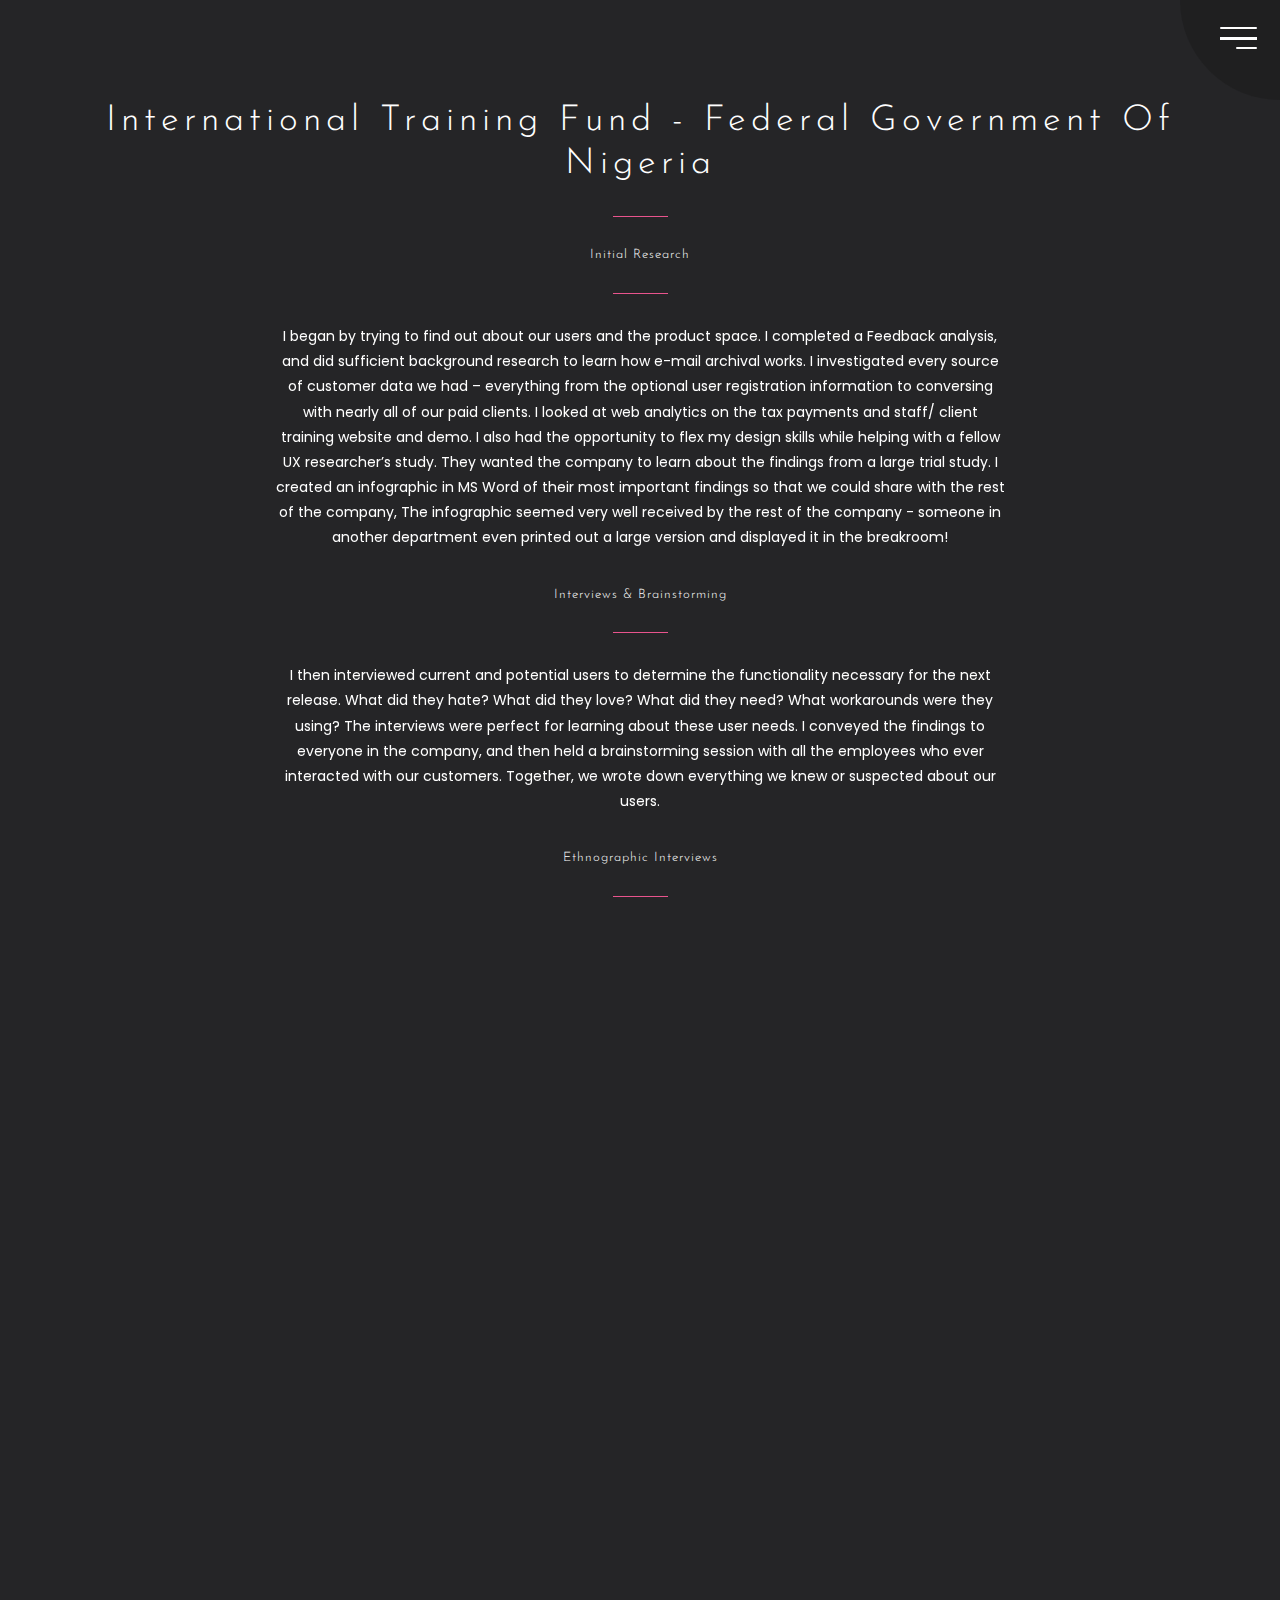
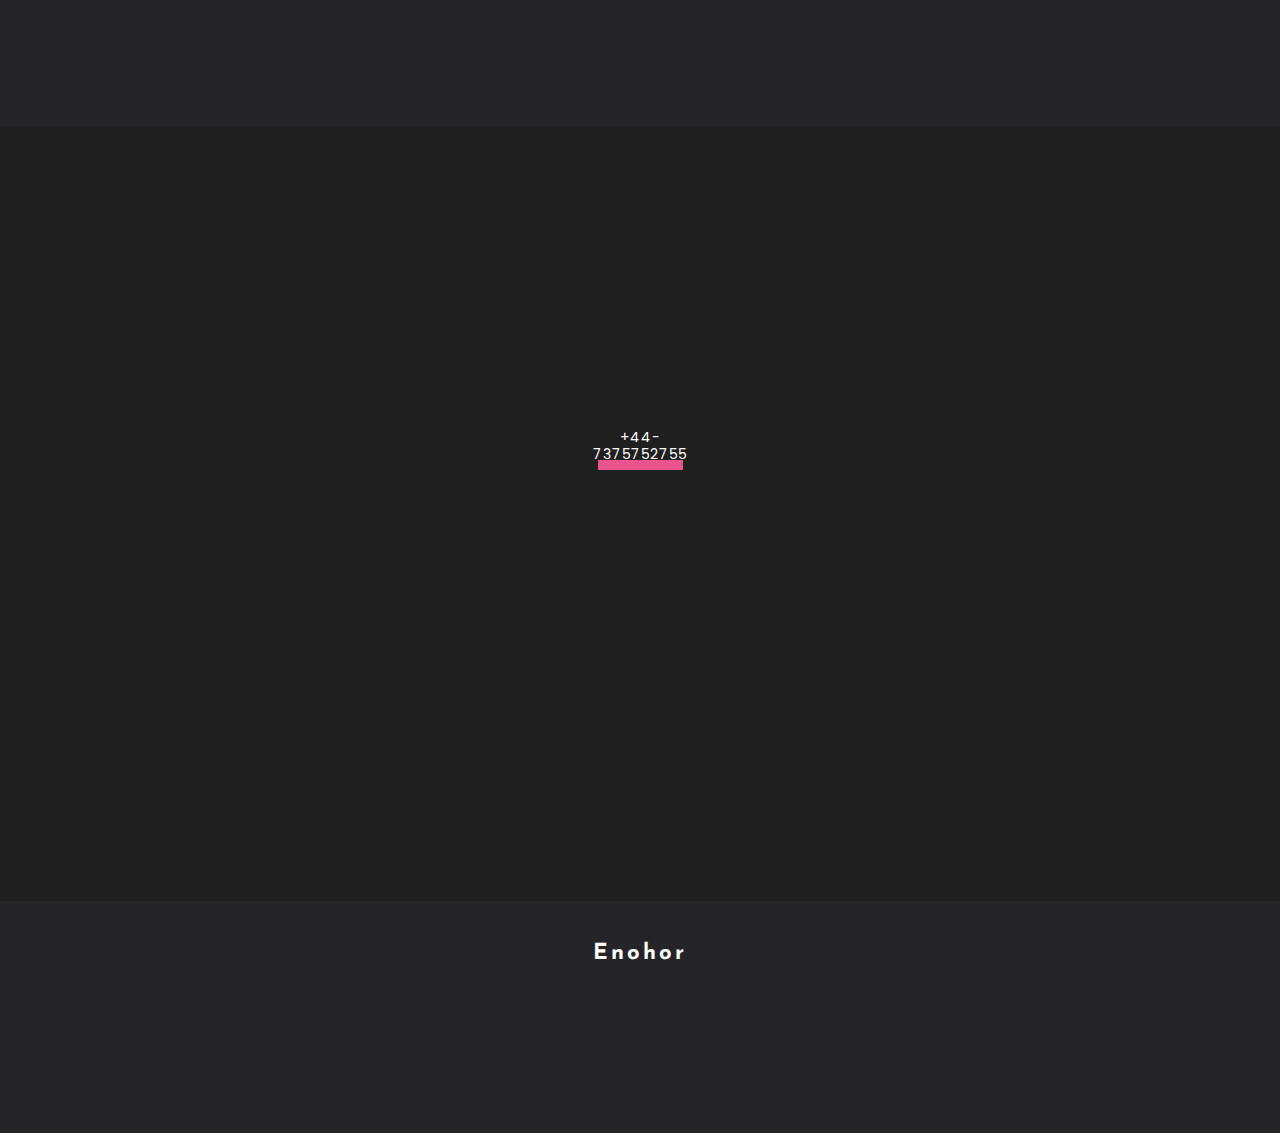
<file: index.html>
<!DOCTYPE html>
<html lang="en">

<!-- Mirrored from www.Enohor.com/Enohor/ by HTTrack Website Copier/3.x [XR&CO'2014], Mon, 21 Oct 2019 05:51:49 GMT -->

<head>
	<meta charset="UTF-8">
	<meta name="viewport" content="width=device-width, initial-scale=1.0">
	<meta name="description" content="">
	<meta name="author" content="">

	<title>Techontap</title>

	<!-- CSS -->
	<link rel="stylesheet" href="assets/bootstrap/css/bootstrap.min.css">

	<!-- Font Awesome CSS -->
	<link href="assets/css/all.css" rel="stylesheet" media="screen">

	<!--[if lte IE 7]> 
		<script src="assets/js/icons-lte-ie7.js"></script>
	<![endif]-->

	<!-- Magnific-popup lightbox -->
	<link href="assets/css/magnific-popup.css" rel="stylesheet">

	<!-- Owl Carousel -->
	<link href="assets/css/owl.theme.css" rel="stylesheet">
	<link href="assets/css/owl.carousel.css" rel="stylesheet">

	<!-- Animate css -->
	<link href="assets/css/animate.css" rel="stylesheet">

	<!-- Custom styles CSS -->
	<link href="assets/css/style.css" rel="stylesheet" media="screen">
	<link rel="shortcut icon" href="tt.png">
</head>

<body>

	<!-- Preloader : Start -->

	<div id="loading">
		<div id="loading-center">
			<span class="dot"></span>
			<span class="dot"></span>
			<span class="dot"></span>
			<span class="dot"></span>
			<span class="dot"></span>
		</div>
	</div>

	<!-- Preloader : End  -->


	<div class="menu-wrapper">
		<button class="hamburger-menu">
			<span class='hamburger'></span>
			<span class='hamburger-overlay'></span>
		</button>
		<div class="Menu ham-tilt">
			<ul class="Menu-list">
				<li class="Menu-list-item">
					<a href="index.html">Home
						<span class="Mask"><span>Home</span></span>
						<span class="Mask"><span>Home</span></span>
					</a>

			</ul>
		</div>
	</div>

	<!-- Home Banner : Start -->



	<div id="testimonial" class="module module-gray text-center">
		<div class="container">

			<div class="module-header wow fadeInUp">
				<h2 class="module-title">International Training Fund - Federal Government of Nigeria </h2>
				<div class="module-line"></div>
			</div>

			<div class="module-header wow fadeInUp">
				<h3 class="module-title"> Initial Research</h3>
				<div class="module-line"></div>
			</div>

			<div class="row">

				<div class="col-md-8 offset-md-2 wow fadeInUp">

					<div class="testimonials owl-carousel wow fadeInUp">
						<!-- <div class="single-testimonials"> -->
						<p>I began by trying to find out about our users and the product space. I completed a Feedback
							analysis, and did sufficient background research to learn how e-mail archival works. I
							investigated every source of customer data we had – everything from the optional user
							registration information to conversing with nearly all of our paid clients. I looked at web
							analytics on the tax payments and staff/ client training website and demo. I also had the
							opportunity to flex my design skills while helping with a fellow UX researcher’s study. They
							wanted the company to learn about the findings from a large trial study. I created an
							infographic in MS Word of their most important findings so that we could share with the rest
							of the company, The infographic seemed very well received by the rest of the company -
							someone in another department even printed out a large version and displayed it in the
							breakroom!
						</p>

						<!-- </div> -->
					</div>

				</div>

			</div><!-- .row -->
		</div><!-- .container -->


		<div class="container">



			<div class="module-header wow fadeInUp">
				<h3 class="module-title">Interviews & Brainstorming </h3>
				<div class="module-line"></div>
			</div>

			<div class="row">

				<div class="col-md-8 offset-md-2 wow fadeInUp">

					<div class="testimonials owl-carousel wow fadeInUp">
						<!-- <div class="single-testimonials"> -->

						<p>I then interviewed current and potential users to determine the functionality necessary for
							the
							next release. What did they hate? What did they love? What did they need? What workarounds
							were
							they using? The interviews were perfect for learning about these user needs. I conveyed the
							findings to everyone in the company, and then held a brainstorming session with all the
							employees who ever interacted with our customers. Together, we wrote down everything we knew
							or
							suspected about our users.</p>


						<!-- </div> -->
					</div>

				</div>

			</div><!-- .row -->
		</div>
		<div class="container">



			<div class="module-header wow fadeInUp">
				<h3 class="module-title">Ethnographic Interviews</h3>
				<div class="module-line"></div>
			</div>

			<div class="row">

				<div class="col-md-8 offset-md-2 wow fadeInUp">

					<div class="testimonials owl-carousel wow fadeInUp">
						<!-- <div class="single-testimonials"> -->
						<p> We began by setting up the interview protocol and recruiting Account managers, HR , and IT
							and
							front desk staff. We interviewed them in their normal work environment, and then observed
							them
							for about an hour</p>

						<!-- </div> -->
					</div>
					<ul class="list-items-container">

						<!-- <li class="list-item" data-groups="all slideshow">
							<figure>
								<img src="assets/images/p1-1.jpg" alt="p1">
								<figcaption>
									<a href="assets/images/p1-1.jpg" class="simple-ajax-popup"></a>
									<div class="caption-inner">
										<h3 class="portfolio-item-title">Some work</h3>
										<div class="portfolio-item-desc">Slideshow</div>
									</div>
								</figcaption>
							</figure>
						</li> -->
		
						<li class="list-item" data-groups="all video">
							<!-- <figure>
								<img src="assets/images/p2-2.jpg" alt="p2">
								<figcaption>
									<a href="assets/images/p2-2.jpg" class="simple-ajax-popup"></a>
									<div class="caption-inner">
										<h3 class="portfolio-item-title">Some work</h3>
										<div class="portfolio-item-desc">Video</div>
									</div>
								</figcaption>
							</figure> -->
						</li>
		
						<!-- <li class="list-item" data-groups="all image">
							<figure>
								<img src="assets/images/p3-3.jpg" alt="p3">
								<figcaption>
									<a href="assets/images/p3-3.jpg" class="simple-ajax-popup"></a>
									<div class="caption-inner">
										<h3 class="portfolio-item-title">Some work</h3>
										<div class="portfolio-item-desc">Image</div>
									</div>
								</figcaption>
							</figure>
						</li> -->
		
						<li class="list-item" data-groups="all slideshow">
							<figure>
								<img src="assets/images/1n.png" alt="p4" style="align-content:center">
								<figcaption>
									<a href="assets/images/1n.png" class="simple-ajax-popup"></a>
									<div class="caption-inner">
										<h3 class="portfolio-item-title">Some work</h3>
										<div class="portfolio-item-desc">Slideshow</div>
									</div>
								</figcaption>
							</figure>
						</li>
						</ul>

				</div>

			</div><!-- .row -->
		</div>
		<div class="container">



			<div class="module-header wow fadeInUp">
				<h3 class="module-title">Design Process</h3>
				<div class="module-line"></div>
			</div>

			<div class="row">

				<div class="col-md-8 offset-md-2 wow fadeInUp">

					<div class="testimonials owl-carousel wow fadeInUp">
						<!-- <div class="single-testimonials"> -->
						<p>I now felt that I had enough information to start designing for the user. The developers
							helped me define the technical limitations for the web application, and I got to work. I
							sketched a ton of ideas, and narrowed them down through collaboration and critique with
							others in the company. I first created paper prototypes with pen, paper, and post-its.
						</p>
						<p>I then designed a slightly higher fidelity prototype in Axure, which I could use to garner
							feedback from our users. It had basic functionality and interactions, but was still
							intentionally low fidelity so they could focus on critiquing functionality rather than the
							design.</p>
						<p>I presented the demo to potential users and focus groups with current users from all over the
							world. I demo’d the Axure prototype with a carefully prepared script via Google Hangout, and
							received really valuable feedback from the open source community.</p>

						<!-- </div> -->
					</div>
					<ul class="list-items-container">

						<!-- <li class="list-item" data-groups="all slideshow">
							<figure>
								<img src="assets/images/p1-1.jpg" alt="p1">
								<figcaption>
									<a href="assets/images/p1-1.jpg" class="simple-ajax-popup"></a>
									<div class="caption-inner">
										<h3 class="portfolio-item-title">Some work</h3>
										<div class="portfolio-item-desc">Slideshow</div>
									</div>
								</figcaption>
							</figure>
						</li> -->
		
						<li class="list-item" data-groups="all video">
							<figure>
								<img src="assets/images/d1.png" alt="p2">
								<figcaption>
									<a href="assets/images/d1.png" class="simple-ajax-popup"></a>
									<div class="caption-inner">
										<h3 class="portfolio-item-title">Some work</h3>
										<div class="portfolio-item-desc">Video</div>
									</div>
								</figcaption>
							</figure>
						</li>
		
						<!-- <li class="list-item" data-groups="all image">
							<figure>
								<img src="assets/images/p3-3.jpg" alt="p3">
								<figcaption>
									<a href="assets/images/p3-3.jpg" class="simple-ajax-popup"></a>
									<div class="caption-inner">
										<h3 class="portfolio-item-title">Some work</h3>
										<div class="portfolio-item-desc">Image</div>
									</div>
								</figcaption>
							</figure>
						</li> -->
		
						<li class="list-item" data-groups="all slideshow">
							<figure>
								<img src="assets/images/d.jpg" alt="p4" style="align-content:center">
								<figcaption>
									<a href="assets/images/d.jpg" class="simple-ajax-popup"></a>
									<div class="caption-inner">
										<h3 class="portfolio-item-title">Some work</h3>
										<div class="portfolio-item-desc">Slideshow</div>
									</div>
								</figcaption>
							</figure>
						</li>
						</ul>

				</div>

			</div><!-- .row -->
		</div><!-- .container -->
	</div>


	<!-- Testimonial end -->


	<!-- Contact start -->

	<section id="contact" class="module ">
		<div class="container">

			<div class="module-header wow fadeInUp">
				<h2 class="module-title"> Contact </h2>
				<div class="module-line"></div>
			</div>
			<!-- Hire start-->


			<div class="container">
				<div class="module-header wow fadeInUp">
					<h3 class="module-title">• 20-22 Wenlock Road London N1 7GU<br>

						• e2nv@yahoo.com

					</h3>
					<div class="module-line"></div>
				</div>

				<button class="custom-btn">+44- 7375752755</button>
			</div>


			<!-- Hire end -->


			<div class="row">

				<div class="col-md-6 offset-md-3">

					<form id="contact-form" action="#">
						<div class="ajax-hidden">
							<div class="form-group wow fadeInUp">
								<label class="sr-only" for="c_name">Name</label>
								<input type="text" id="c_name" class="form-control" name="c_name" placeholder="Name"
									required>
							</div>

							<div class="form-group wow fadeInUp" data-wow-delay=".1s">
								<label class="sr-only" for="c_email">Email address</label>
								<input type="email" id="c_email" class="form-control" name="c_email"
									placeholder="E-mail" required>
							</div>

							<div class="form-group wow fadeInUp" data-wow-delay=".2s">
								<textarea class="form-control" id="c_message" name="c_message" rows="7"
									placeholder="Your message" required></textarea>
							</div>

							<button type="submit" class="btn btn-block custom-btn wow fadeInUp"
								data-wow-delay=".3s">Send Message
							</button>
						</div>
						<div class="ajax-response"></div>
					</form>

				</div>

			</div><!-- .row -->
		</div><!-- .container -->
	</section>

	<!-- Contact end -->

	<!-- Footer start -->

	<footer id="footer">
		<div class="container">
			<div class="row">

				<div class="col-sm-12">

					<a href="#home" class="footer-logo">
						<h2>Enohor</h2>
					</a>

					<ul class="social-links">
						<li><a href="#" class="wow fadeInUp">Facebook</a></li>
						<li><a href="#" class="wow fadeInUp" data-wow-delay=".1s">Twitter</a></li>
						<li><a href="#" class="wow fadeInUp" data-wow-delay=".2s">Dribble</a></li>
						<li><a href="#" class="wow fadeInUp" data-wow-delay=".3s">Linkedin</a></li>
						<li><a href="#" class="wow fadeInUp" data-wow-delay=".4s">Pinterest</a></li>
					</ul>

					<p class="copyright wow fadeInUp">
						© 2019 Enohor, All Rights Reserved.<br>
						Desing : <a href="https://www.fiverr.com/share/7YwV4k"> Ishan </a>
					</p>

				</div>

			</div><!-- .row -->
		</div><!-- .container -->
	</footer>

	<!-- Footer end -->

	<!-- Scroll-up -->

	<div class="scroll-up">
		<a href="#home" id="scroll-up"><i class="fas fa-arrow-up"></i></a>
	</div>

	<!-- Javascript files -->

	<!-- jQuery library -->
	<script src="assets/js/jquery.js"></script>

	<!-- Popper JS -->
	<script src="assets/bootstrap/js/popper.js"></script>

	<!-- Latest compiled JavaScript -->
	<script src="assets/bootstrap/js/bootstrap.min.js"></script>

	<script src="assets/js/jquery.magnific-popup.min.js"></script>
	<script src="assets/js/imagesloaded.pkgd.js"></script>
	<script src="assets/js/tilt.jquery.js"></script>
	<script src="assets/js/jquery.shuffle.min.js"></script>
	<script src="assets/js/owl.carousel.min.js"></script>
	<script src="assets/js/jquery.fitvids.js"></script>
	<script src="assets/js/jquery.sticky.js"></script>
	<script src="assets/js/wow.min.js"></script>

	<!--PARTICLES ANIMATE JS-->
	<script src="assets/js/particles.js"></script>
	<script src="assets/js/particles.app.js"></script>

	<!-- Custom scripts -->
	<script src="assets/js/custom.js"></script>
	<script src="assets/js/custom-shuffle-init.js"></script>

</body>

<!-- Ishan UJ-->

</html>
</file>
<file: assets/css/all.css>
.fa,
.fas,
.far,
.fal,
.fab {
  -moz-osx-font-smoothing: grayscale;
  -webkit-font-smoothing: antialiased;
  display: inline-block;
  font-style: normal;
  font-variant: normal;
  text-rendering: auto;
  line-height: 1; }

.fa-lg {
  font-size: 1.33333em;
  line-height: 0.75em;
  vertical-align: -.0667em; }

.fa-xs {
  font-size: .75em; }

.fa-sm {
  font-size: .875em; }

.fa-1x {
  font-size: 1em; }

.fa-2x {
  font-size: 2em; }

.fa-3x {
  font-size: 3em; }

.fa-4x {
  font-size: 4em; }

.fa-5x {
  font-size: 5em; }

.fa-6x {
  font-size: 6em; }

.fa-7x {
  font-size: 7em; }

.fa-8x {
  font-size: 8em; }

.fa-9x {
  font-size: 9em; }

.fa-10x {
  font-size: 10em; }

.fa-fw {
  text-align: center;
  width: 1.25em; }

.fa-ul {
  list-style-type: none;
  margin-left: 2.5em;
  padding-left: 0; }
  .fa-ul > li {
    position: relative; }

.fa-li {
  left: -2em;
  position: absolute;
  text-align: center;
  width: 2em;
  line-height: inherit; }

.fa-border {
  border: solid 0.08em #eee;
  border-radius: .1em;
  padding: .2em .25em .15em; }

.fa-pull-left {
  float: left; }

.fa-pull-right {
  float: right; }

.fa.fa-pull-left,
.fas.fa-pull-left,
.far.fa-pull-left,
.fal.fa-pull-left,
.fab.fa-pull-left {
  margin-right: .3em; }

.fa.fa-pull-right,
.fas.fa-pull-right,
.far.fa-pull-right,
.fal.fa-pull-right,
.fab.fa-pull-right {
  margin-left: .3em; }

.fa-spin {
  -webkit-animation: fa-spin 2s infinite linear;
          animation: fa-spin 2s infinite linear; }

.fa-pulse {
  -webkit-animation: fa-spin 1s infinite steps(8);
          animation: fa-spin 1s infinite steps(8); }

@-webkit-keyframes fa-spin {
  0% {
    -webkit-transform: rotate(0deg);
            transform: rotate(0deg); }
  100% {
    -webkit-transform: rotate(360deg);
            transform: rotate(360deg); } }

@keyframes fa-spin {
  0% {
    -webkit-transform: rotate(0deg);
            transform: rotate(0deg); }
  100% {
    -webkit-transform: rotate(360deg);
            transform: rotate(360deg); } }

.fa-rotate-90 {
  -ms-filter: "progid:DXImageTransform.Microsoft.BasicImage(rotation=1)";
  -webkit-transform: rotate(90deg);
          transform: rotate(90deg); }

.fa-rotate-180 {
  -ms-filter: "progid:DXImageTransform.Microsoft.BasicImage(rotation=2)";
  -webkit-transform: rotate(180deg);
          transform: rotate(180deg); }

.fa-rotate-270 {
  -ms-filter: "progid:DXImageTransform.Microsoft.BasicImage(rotation=3)";
  -webkit-transform: rotate(270deg);
          transform: rotate(270deg); }

.fa-flip-horizontal {
  -ms-filter: "progid:DXImageTransform.Microsoft.BasicImage(rotation=0, mirror=1)";
  -webkit-transform: scale(-1, 1);
          transform: scale(-1, 1); }

.fa-flip-vertical {
  -ms-filter: "progid:DXImageTransform.Microsoft.BasicImage(rotation=2, mirror=1)";
  -webkit-transform: scale(1, -1);
          transform: scale(1, -1); }

.fa-flip-horizontal.fa-flip-vertical {
  -ms-filter: "progid:DXImageTransform.Microsoft.BasicImage(rotation=2, mirror=1)";
  -webkit-transform: scale(-1, -1);
          transform: scale(-1, -1); }

:root .fa-rotate-90,
:root .fa-rotate-180,
:root .fa-rotate-270,
:root .fa-flip-horizontal,
:root .fa-flip-vertical {
  -webkit-filter: none;
          filter: none; }

.fa-stack {
  display: inline-block;
  height: 2em;
  line-height: 2em;
  position: relative;
  vertical-align: middle;
  width: 2.5em; }

.fa-stack-1x,
.fa-stack-2x {
  left: 0;
  position: absolute;
  text-align: center;
  width: 100%; }

.fa-stack-1x {
  line-height: inherit; }

.fa-stack-2x {
  font-size: 2em; }

.fa-inverse {
  color: #fff; }

/* Font Awesome uses the Unicode Private Use Area (PUA) to ensure screen
readers do not read off random characters that represent icons */
.fa-500px:before {
  content: "\f26e"; }

.fa-accessible-icon:before {
  content: "\f368"; }

.fa-accusoft:before {
  content: "\f369"; }

.fa-acquisitions-incorporated:before {
  content: "\f6af"; }

.fa-ad:before {
  content: "\f641"; }

.fa-address-book:before {
  content: "\f2b9"; }

.fa-address-card:before {
  content: "\f2bb"; }

.fa-adjust:before {
  content: "\f042"; }

.fa-adn:before {
  content: "\f170"; }

.fa-adobe:before {
  content: "\f778"; }

.fa-adversal:before {
  content: "\f36a"; }

.fa-affiliatetheme:before {
  content: "\f36b"; }

.fa-air-freshener:before {
  content: "\f5d0"; }

.fa-algolia:before {
  content: "\f36c"; }

.fa-align-center:before {
  content: "\f037"; }

.fa-align-justify:before {
  content: "\f039"; }

.fa-align-left:before {
  content: "\f036"; }

.fa-align-right:before {
  content: "\f038"; }

.fa-alipay:before {
  content: "\f642"; }

.fa-allergies:before {
  content: "\f461"; }

.fa-amazon:before {
  content: "\f270"; }

.fa-amazon-pay:before {
  content: "\f42c"; }

.fa-ambulance:before {
  content: "\f0f9"; }

.fa-american-sign-language-interpreting:before {
  content: "\f2a3"; }

.fa-amilia:before {
  content: "\f36d"; }

.fa-anchor:before {
  content: "\f13d"; }

.fa-android:before {
  content: "\f17b"; }

.fa-angellist:before {
  content: "\f209"; }

.fa-angle-double-down:before {
  content: "\f103"; }

.fa-angle-double-left:before {
  content: "\f100"; }

.fa-angle-double-right:before {
  content: "\f101"; }

.fa-angle-double-up:before {
  content: "\f102"; }

.fa-angle-down:before {
  content: "\f107"; }

.fa-angle-left:before {
  content: "\f104"; }

.fa-angle-right:before {
  content: "\f105"; }

.fa-angle-up:before {
  content: "\f106"; }

.fa-angry:before {
  content: "\f556"; }

.fa-angrycreative:before {
  content: "\f36e"; }

.fa-angular:before {
  content: "\f420"; }

.fa-ankh:before {
  content: "\f644"; }

.fa-app-store:before {
  content: "\f36f"; }

.fa-app-store-ios:before {
  content: "\f370"; }

.fa-apper:before {
  content: "\f371"; }

.fa-apple:before {
  content: "\f179"; }

.fa-apple-alt:before {
  content: "\f5d1"; }

.fa-apple-pay:before {
  content: "\f415"; }

.fa-archive:before {
  content: "\f187"; }

.fa-archway:before {
  content: "\f557"; }

.fa-arrow-alt-circle-down:before {
  content: "\f358"; }

.fa-arrow-alt-circle-left:before {
  content: "\f359"; }

.fa-arrow-alt-circle-right:before {
  content: "\f35a"; }

.fa-arrow-alt-circle-up:before {
  content: "\f35b"; }

.fa-arrow-circle-down:before {
  content: "\f0ab"; }

.fa-arrow-circle-left:before {
  content: "\f0a8"; }

.fa-arrow-circle-right:before {
  content: "\f0a9"; }

.fa-arrow-circle-up:before {
  content: "\f0aa"; }

.fa-arrow-down:before {
  content: "\f063"; }

.fa-arrow-left:before {
  content: "\f060"; }

.fa-arrow-right:before {
  content: "\f061"; }

.fa-arrow-up:before {
  content: "\f062"; }

.fa-arrows-alt:before {
  content: "\f0b2"; }

.fa-arrows-alt-h:before {
  content: "\f337"; }

.fa-arrows-alt-v:before {
  content: "\f338"; }

.fa-artstation:before {
  content: "\f77a"; }

.fa-assistive-listening-systems:before {
  content: "\f2a2"; }

.fa-asterisk:before {
  content: "\f069"; }

.fa-asymmetrik:before {
  content: "\f372"; }

.fa-at:before {
  content: "\f1fa"; }

.fa-atlas:before {
  content: "\f558"; }

.fa-atlassian:before {
  content: "\f77b"; }

.fa-atom:before {
  content: "\f5d2"; }

.fa-audible:before {
  content: "\f373"; }

.fa-audio-description:before {
  content: "\f29e"; }

.fa-autoprefixer:before {
  content: "\f41c"; }

.fa-avianex:before {
  content: "\f374"; }

.fa-aviato:before {
  content: "\f421"; }

.fa-award:before {
  content: "\f559"; }

.fa-aws:before {
  content: "\f375"; }

.fa-baby:before {
  content: "\f77c"; }

.fa-baby-carriage:before {
  content: "\f77d"; }

.fa-backspace:before {
  content: "\f55a"; }

.fa-backward:before {
  content: "\f04a"; }

.fa-balance-scale:before {
  content: "\f24e"; }

.fa-ban:before {
  content: "\f05e"; }

.fa-band-aid:before {
  content: "\f462"; }

.fa-bandcamp:before {
  content: "\f2d5"; }

.fa-barcode:before {
  content: "\f02a"; }

.fa-bars:before {
  content: "\f0c9"; }

.fa-baseball-ball:before {
  content: "\f433"; }

.fa-basketball-ball:before {
  content: "\f434"; }

.fa-bath:before {
  content: "\f2cd"; }

.fa-battery-empty:before {
  content: "\f244"; }

.fa-battery-full:before {
  content: "\f240"; }

.fa-battery-half:before {
  content: "\f242"; }

.fa-battery-quarter:before {
  content: "\f243"; }

.fa-battery-three-quarters:before {
  content: "\f241"; }

.fa-bed:before {
  content: "\f236"; }

.fa-beer:before {
  content: "\f0fc"; }

.fa-behance:before {
  content: "\f1b4"; }

.fa-behance-square:before {
  content: "\f1b5"; }

.fa-bell:before {
  content: "\f0f3"; }

.fa-bell-slash:before {
  content: "\f1f6"; }

.fa-bezier-curve:before {
  content: "\f55b"; }

.fa-bible:before {
  content: "\f647"; }

.fa-bicycle:before {
  content: "\f206"; }

.fa-bimobject:before {
  content: "\f378"; }

.fa-binoculars:before {
  content: "\f1e5"; }

.fa-biohazard:before {
  content: "\f780"; }

.fa-birthday-cake:before {
  content: "\f1fd"; }

.fa-bitbucket:before {
  content: "\f171"; }

.fa-bitcoin:before {
  content: "\f379"; }

.fa-bity:before {
  content: "\f37a"; }

.fa-black-tie:before {
  content: "\f27e"; }

.fa-blackberry:before {
  content: "\f37b"; }

.fa-blender:before {
  content: "\f517"; }

.fa-blender-phone:before {
  content: "\f6b6"; }

.fa-blind:before {
  content: "\f29d"; }

.fa-blog:before {
  content: "\f781"; }

.fa-blogger:before {
  content: "\f37c"; }

.fa-blogger-b:before {
  content: "\f37d"; }

.fa-bluetooth:before {
  content: "\f293"; }

.fa-bluetooth-b:before {
  content: "\f294"; }

.fa-bold:before {
  content: "\f032"; }

.fa-bolt:before {
  content: "\f0e7"; }

.fa-bomb:before {
  content: "\f1e2"; }

.fa-bone:before {
  content: "\f5d7"; }

.fa-bong:before {
  content: "\f55c"; }

.fa-book:before {
  content: "\f02d"; }

.fa-book-dead:before {
  content: "\f6b7"; }

.fa-book-open:before {
  content: "\f518"; }

.fa-book-reader:before {
  content: "\f5da"; }

.fa-bookmark:before {
  content: "\f02e"; }

.fa-bowling-ball:before {
  content: "\f436"; }

.fa-box:before {
  content: "\f466"; }

.fa-box-open:before {
  content: "\f49e"; }

.fa-boxes:before {
  content: "\f468"; }

.fa-braille:before {
  content: "\f2a1"; }

.fa-brain:before {
  content: "\f5dc"; }

.fa-briefcase:before {
  content: "\f0b1"; }

.fa-briefcase-medical:before {
  content: "\f469"; }

.fa-broadcast-tower:before {
  content: "\f519"; }

.fa-broom:before {
  content: "\f51a"; }

.fa-brush:before {
  content: "\f55d"; }

.fa-btc:before {
  content: "\f15a"; }

.fa-bug:before {
  content: "\f188"; }

.fa-building:before {
  content: "\f1ad"; }

.fa-bullhorn:before {
  content: "\f0a1"; }

.fa-bullseye:before {
  content: "\f140"; }

.fa-burn:before {
  content: "\f46a"; }

.fa-buromobelexperte:before {
  content: "\f37f"; }

.fa-bus:before {
  content: "\f207"; }

.fa-bus-alt:before {
  content: "\f55e"; }

.fa-business-time:before {
  content: "\f64a"; }

.fa-buysellads:before {
  content: "\f20d"; }

.fa-calculator:before {
  content: "\f1ec"; }

.fa-calendar:before {
  content: "\f133"; }

.fa-calendar-alt:before {
  content: "\f073"; }

.fa-calendar-check:before {
  content: "\f274"; }

.fa-calendar-day:before {
  content: "\f783"; }

.fa-calendar-minus:before {
  content: "\f272"; }

.fa-calendar-plus:before {
  content: "\f271"; }

.fa-calendar-times:before {
  content: "\f273"; }

.fa-calendar-week:before {
  content: "\f784"; }

.fa-camera:before {
  content: "\f030"; }

.fa-camera-retro:before {
  content: "\f083"; }

.fa-campground:before {
  content: "\f6bb"; }

.fa-canadian-maple-leaf:before {
  content: "\f785"; }

.fa-candy-cane:before {
  content: "\f786"; }

.fa-cannabis:before {
  content: "\f55f"; }

.fa-capsules:before {
  content: "\f46b"; }

.fa-car:before {
  content: "\f1b9"; }

.fa-car-alt:before {
  content: "\f5de"; }

.fa-car-battery:before {
  content: "\f5df"; }

.fa-car-crash:before {
  content: "\f5e1"; }

.fa-car-side:before {
  content: "\f5e4"; }

.fa-caret-down:before {
  content: "\f0d7"; }

.fa-caret-left:before {
  content: "\f0d9"; }

.fa-caret-right:before {
  content: "\f0da"; }

.fa-caret-square-down:before {
  content: "\f150"; }

.fa-caret-square-left:before {
  content: "\f191"; }

.fa-caret-square-right:before {
  content: "\f152"; }

.fa-caret-square-up:before {
  content: "\f151"; }

.fa-caret-up:before {
  content: "\f0d8"; }

.fa-carrot:before {
  content: "\f787"; }

.fa-cart-arrow-down:before {
  content: "\f218"; }

.fa-cart-plus:before {
  content: "\f217"; }

.fa-cash-register:before {
  content: "\f788"; }

.fa-cat:before {
  content: "\f6be"; }

.fa-cc-amazon-pay:before {
  content: "\f42d"; }

.fa-cc-amex:before {
  content: "\f1f3"; }

.fa-cc-apple-pay:before {
  content: "\f416"; }

.fa-cc-diners-club:before {
  content: "\f24c"; }

.fa-cc-discover:before {
  content: "\f1f2"; }

.fa-cc-jcb:before {
  content: "\f24b"; }

.fa-cc-mastercard:before {
  content: "\f1f1"; }

.fa-cc-paypal:before {
  content: "\f1f4"; }

.fa-cc-stripe:before {
  content: "\f1f5"; }

.fa-cc-visa:before {
  content: "\f1f0"; }

.fa-centercode:before {
  content: "\f380"; }

.fa-centos:before {
  content: "\f789"; }

.fa-certificate:before {
  content: "\f0a3"; }

.fa-chair:before {
  content: "\f6c0"; }

.fa-chalkboard:before {
  content: "\f51b"; }

.fa-chalkboard-teacher:before {
  content: "\f51c"; }

.fa-charging-station:before {
  content: "\f5e7"; }

.fa-chart-area:before {
  content: "\f1fe"; }

.fa-chart-bar:before {
  content: "\f080"; }

.fa-chart-line:before {
  content: "\f201"; }

.fa-chart-pie:before {
  content: "\f200"; }

.fa-check:before {
  content: "\f00c"; }

.fa-check-circle:before {
  content: "\f058"; }

.fa-check-double:before {
  content: "\f560"; }

.fa-check-square:before {
  content: "\f14a"; }

.fa-chess:before {
  content: "\f439"; }

.fa-chess-bishop:before {
  content: "\f43a"; }

.fa-chess-board:before {
  content: "\f43c"; }

.fa-chess-king:before {
  content: "\f43f"; }

.fa-chess-knight:before {
  content: "\f441"; }

.fa-chess-pawn:before {
  content: "\f443"; }

.fa-chess-queen:before {
  content: "\f445"; }

.fa-chess-rook:before {
  content: "\f447"; }

.fa-chevron-circle-down:before {
  content: "\f13a"; }

.fa-chevron-circle-left:before {
  content: "\f137"; }

.fa-chevron-circle-right:before {
  content: "\f138"; }

.fa-chevron-circle-up:before {
  content: "\f139"; }

.fa-chevron-down:before {
  content: "\f078"; }

.fa-chevron-left:before {
  content: "\f053"; }

.fa-chevron-right:before {
  content: "\f054"; }

.fa-chevron-up:before {
  content: "\f077"; }

.fa-child:before {
  content: "\f1ae"; }

.fa-chrome:before {
  content: "\f268"; }

.fa-church:before {
  content: "\f51d"; }

.fa-circle:before {
  content: "\f111"; }

.fa-circle-notch:before {
  content: "\f1ce"; }

.fa-city:before {
  content: "\f64f"; }

.fa-clipboard:before {
  content: "\f328"; }

.fa-clipboard-check:before {
  content: "\f46c"; }

.fa-clipboard-list:before {
  content: "\f46d"; }

.fa-clock:before {
  content: "\f017"; }

.fa-clone:before {
  content: "\f24d"; }

.fa-closed-captioning:before {
  content: "\f20a"; }

.fa-cloud:before {
  content: "\f0c2"; }

.fa-cloud-download-alt:before {
  content: "\f381"; }

.fa-cloud-meatball:before {
  content: "\f73b"; }

.fa-cloud-moon:before {
  content: "\f6c3"; }

.fa-cloud-moon-rain:before {
  content: "\f73c"; }

.fa-cloud-rain:before {
  content: "\f73d"; }

.fa-cloud-showers-heavy:before {
  content: "\f740"; }

.fa-cloud-sun:before {
  content: "\f6c4"; }

.fa-cloud-sun-rain:before {
  content: "\f743"; }

.fa-cloud-upload-alt:before {
  content: "\f382"; }

.fa-cloudscale:before {
  content: "\f383"; }

.fa-cloudsmith:before {
  content: "\f384"; }

.fa-cloudversify:before {
  content: "\f385"; }

.fa-cocktail:before {
  content: "\f561"; }

.fa-code:before {
  content: "\f121"; }

.fa-code-branch:before {
  content: "\f126"; }

.fa-codepen:before {
  content: "\f1cb"; }

.fa-codiepie:before {
  content: "\f284"; }

.fa-coffee:before {
  content: "\f0f4"; }

.fa-cog:before {
  content: "\f013"; }

.fa-cogs:before {
  content: "\f085"; }

.fa-coins:before {
  content: "\f51e"; }

.fa-columns:before {
  content: "\f0db"; }

.fa-comment:before {
  content: "\f075"; }

.fa-comment-alt:before {
  content: "\f27a"; }

.fa-comment-dollar:before {
  content: "\f651"; }

.fa-comment-dots:before {
  content: "\f4ad"; }

.fa-comment-slash:before {
  content: "\f4b3"; }

.fa-comments:before {
  content: "\f086"; }

.fa-comments-dollar:before {
  content: "\f653"; }

.fa-compact-disc:before {
  content: "\f51f"; }

.fa-compass:before {
  content: "\f14e"; }

.fa-compress:before {
  content: "\f066"; }

.fa-compress-arrows-alt:before {
  content: "\f78c"; }

.fa-concierge-bell:before {
  content: "\f562"; }

.fa-confluence:before {
  content: "\f78d"; }

.fa-connectdevelop:before {
  content: "\f20e"; }

.fa-contao:before {
  content: "\f26d"; }

.fa-cookie:before {
  content: "\f563"; }

.fa-cookie-bite:before {
  content: "\f564"; }

.fa-copy:before {
  content: "\f0c5"; }

.fa-copyright:before {
  content: "\f1f9"; }

.fa-couch:before {
  content: "\f4b8"; }

.fa-cpanel:before {
  content: "\f388"; }

.fa-creative-commons:before {
  content: "\f25e"; }

.fa-creative-commons-by:before {
  content: "\f4e7"; }

.fa-creative-commons-nc:before {
  content: "\f4e8"; }

.fa-creative-commons-nc-eu:before {
  content: "\f4e9"; }

.fa-creative-commons-nc-jp:before {
  content: "\f4ea"; }

.fa-creative-commons-nd:before {
  content: "\f4eb"; }

.fa-creative-commons-pd:before {
  content: "\f4ec"; }

.fa-creative-commons-pd-alt:before {
  content: "\f4ed"; }

.fa-creative-commons-remix:before {
  content: "\f4ee"; }

.fa-creative-commons-sa:before {
  content: "\f4ef"; }

.fa-creative-commons-sampling:before {
  content: "\f4f0"; }

.fa-creative-commons-sampling-plus:before {
  content: "\f4f1"; }

.fa-creative-commons-share:before {
  content: "\f4f2"; }

.fa-creative-commons-zero:before {
  content: "\f4f3"; }

.fa-credit-card:before {
  content: "\f09d"; }

.fa-critical-role:before {
  content: "\f6c9"; }

.fa-crop:before {
  content: "\f125"; }

.fa-crop-alt:before {
  content: "\f565"; }

.fa-cross:before {
  content: "\f654"; }

.fa-crosshairs:before {
  content: "\f05b"; }

.fa-crow:before {
  content: "\f520"; }

.fa-crown:before {
  content: "\f521"; }

.fa-css3:before {
  content: "\f13c"; }

.fa-css3-alt:before {
  content: "\f38b"; }

.fa-cube:before {
  content: "\f1b2"; }

.fa-cubes:before {
  content: "\f1b3"; }

.fa-cut:before {
  content: "\f0c4"; }

.fa-cuttlefish:before {
  content: "\f38c"; }

.fa-d-and-d:before {
  content: "\f38d"; }

.fa-d-and-d-beyond:before {
  content: "\f6ca"; }

.fa-dashcube:before {
  content: "\f210"; }

.fa-database:before {
  content: "\f1c0"; }

.fa-deaf:before {
  content: "\f2a4"; }

.fa-delicious:before {
  content: "\f1a5"; }

.fa-democrat:before {
  content: "\f747"; }

.fa-deploydog:before {
  content: "\f38e"; }

.fa-deskpro:before {
  content: "\f38f"; }

.fa-desktop:before {
  content: "\f108"; }

.fa-dev:before {
  content: "\f6cc"; }

.fa-deviantart:before {
  content: "\f1bd"; }

.fa-dharmachakra:before {
  content: "\f655"; }

.fa-dhl:before {
  content: "\f790"; }

.fa-diagnoses:before {
  content: "\f470"; }

.fa-diaspora:before {
  content: "\f791"; }

.fa-dice:before {
  content: "\f522"; }

.fa-dice-d20:before {
  content: "\f6cf"; }

.fa-dice-d6:before {
  content: "\f6d1"; }

.fa-dice-five:before {
  content: "\f523"; }

.fa-dice-four:before {
  content: "\f524"; }

.fa-dice-one:before {
  content: "\f525"; }

.fa-dice-six:before {
  content: "\f526"; }

.fa-dice-three:before {
  content: "\f527"; }

.fa-dice-two:before {
  content: "\f528"; }

.fa-digg:before {
  content: "\f1a6"; }

.fa-digital-ocean:before {
  content: "\f391"; }

.fa-digital-tachograph:before {
  content: "\f566"; }

.fa-directions:before {
  content: "\f5eb"; }

.fa-discord:before {
  content: "\f392"; }

.fa-discourse:before {
  content: "\f393"; }

.fa-divide:before {
  content: "\f529"; }

.fa-dizzy:before {
  content: "\f567"; }

.fa-dna:before {
  content: "\f471"; }

.fa-dochub:before {
  content: "\f394"; }

.fa-docker:before {
  content: "\f395"; }

.fa-dog:before {
  content: "\f6d3"; }

.fa-dollar-sign:before {
  content: "\f155"; }

.fa-dolly:before {
  content: "\f472"; }

.fa-dolly-flatbed:before {
  content: "\f474"; }

.fa-donate:before {
  content: "\f4b9"; }

.fa-door-closed:before {
  content: "\f52a"; }

.fa-door-open:before {
  content: "\f52b"; }

.fa-dot-circle:before {
  content: "\f192"; }

.fa-dove:before {
  content: "\f4ba"; }

.fa-download:before {
  content: "\f019"; }

.fa-draft2digital:before {
  content: "\f396"; }

.fa-drafting-compass:before {
  content: "\f568"; }

.fa-dragon:before {
  content: "\f6d5"; }

.fa-draw-polygon:before {
  content: "\f5ee"; }

.fa-dribbble:before {
  content: "\f17d"; }

.fa-dribbble-square:before {
  content: "\f397"; }

.fa-dropbox:before {
  content: "\f16b"; }

.fa-drum:before {
  content: "\f569"; }

.fa-drum-steelpan:before {
  content: "\f56a"; }

.fa-drumstick-bite:before {
  content: "\f6d7"; }

.fa-drupal:before {
  content: "\f1a9"; }

.fa-dumbbell:before {
  content: "\f44b"; }

.fa-dumpster:before {
  content: "\f793"; }

.fa-dumpster-fire:before {
  content: "\f794"; }

.fa-dungeon:before {
  content: "\f6d9"; }

.fa-dyalog:before {
  content: "\f399"; }

.fa-earlybirds:before {
  content: "\f39a"; }

.fa-ebay:before {
  content: "\f4f4"; }

.fa-edge:before {
  content: "\f282"; }

.fa-edit:before {
  content: "\f044"; }

.fa-eject:before {
  content: "\f052"; }

.fa-elementor:before {
  content: "\f430"; }

.fa-ellipsis-h:before {
  content: "\f141"; }

.fa-ellipsis-v:before {
  content: "\f142"; }

.fa-ello:before {
  content: "\f5f1"; }

.fa-ember:before {
  content: "\f423"; }

.fa-empire:before {
  content: "\f1d1"; }

.fa-envelope:before {
  content: "\f0e0"; }

.fa-envelope-open:before {
  content: "\f2b6"; }

.fa-envelope-open-text:before {
  content: "\f658"; }

.fa-envelope-square:before {
  content: "\f199"; }

.fa-envira:before {
  content: "\f299"; }

.fa-equals:before {
  content: "\f52c"; }

.fa-eraser:before {
  content: "\f12d"; }

.fa-erlang:before {
  content: "\f39d"; }

.fa-ethereum:before {
  content: "\f42e"; }

.fa-ethernet:before {
  content: "\f796"; }

.fa-etsy:before {
  content: "\f2d7"; }

.fa-euro-sign:before {
  content: "\f153"; }

.fa-exchange-alt:before {
  content: "\f362"; }

.fa-exclamation:before {
  content: "\f12a"; }

.fa-exclamation-circle:before {
  content: "\f06a"; }

.fa-exclamation-triangle:before {
  content: "\f071"; }

.fa-expand:before {
  content: "\f065"; }

.fa-expand-arrows-alt:before {
  content: "\f31e"; }

.fa-expeditedssl:before {
  content: "\f23e"; }

.fa-external-link-alt:before {
  content: "\f35d"; }

.fa-external-link-square-alt:before {
  content: "\f360"; }

.fa-eye:before {
  content: "\f06e"; }

.fa-eye-dropper:before {
  content: "\f1fb"; }

.fa-eye-slash:before {
  content: "\f070"; }

.fa-facebook:before {
  content: "\f09a"; }

.fa-facebook-f:before {
  content: "\f39e"; }

.fa-facebook-messenger:before {
  content: "\f39f"; }

.fa-facebook-square:before {
  content: "\f082"; }

.fa-fantasy-flight-games:before {
  content: "\f6dc"; }

.fa-fast-backward:before {
  content: "\f049"; }

.fa-fast-forward:before {
  content: "\f050"; }

.fa-fax:before {
  content: "\f1ac"; }

.fa-feather:before {
  content: "\f52d"; }

.fa-feather-alt:before {
  content: "\f56b"; }

.fa-fedex:before {
  content: "\f797"; }

.fa-fedora:before {
  content: "\f798"; }

.fa-female:before {
  content: "\f182"; }

.fa-fighter-jet:before {
  content: "\f0fb"; }

.fa-figma:before {
  content: "\f799"; }

.fa-file:before {
  content: "\f15b"; }

.fa-file-alt:before {
  content: "\f15c"; }

.fa-file-archive:before {
  content: "\f1c6"; }

.fa-file-audio:before {
  content: "\f1c7"; }

.fa-file-code:before {
  content: "\f1c9"; }

.fa-file-contract:before {
  content: "\f56c"; }

.fa-file-csv:before {
  content: "\f6dd"; }

.fa-file-download:before {
  content: "\f56d"; }

.fa-file-excel:before {
  content: "\f1c3"; }

.fa-file-export:before {
  content: "\f56e"; }

.fa-file-image:before {
  content: "\f1c5"; }

.fa-file-import:before {
  content: "\f56f"; }

.fa-file-invoice:before {
  content: "\f570"; }

.fa-file-invoice-dollar:before {
  content: "\f571"; }

.fa-file-medical:before {
  content: "\f477"; }

.fa-file-medical-alt:before {
  content: "\f478"; }

.fa-file-pdf:before {
  content: "\f1c1"; }

.fa-file-powerpoint:before {
  content: "\f1c4"; }

.fa-file-prescription:before {
  content: "\f572"; }

.fa-file-signature:before {
  content: "\f573"; }

.fa-file-upload:before {
  content: "\f574"; }

.fa-file-video:before {
  content: "\f1c8"; }

.fa-file-word:before {
  content: "\f1c2"; }

.fa-fill:before {
  content: "\f575"; }

.fa-fill-drip:before {
  content: "\f576"; }

.fa-film:before {
  content: "\f008"; }

.fa-filter:before {
  content: "\f0b0"; }

.fa-fingerprint:before {
  content: "\f577"; }

.fa-fire:before {
  content: "\f06d"; }

.fa-fire-alt:before {
  content: "\f7e4"; }

.fa-fire-extinguisher:before {
  content: "\f134"; }

.fa-firefox:before {
  content: "\f269"; }

.fa-first-aid:before {
  content: "\f479"; }

.fa-first-order:before {
  content: "\f2b0"; }

.fa-first-order-alt:before {
  content: "\f50a"; }

.fa-firstdraft:before {
  content: "\f3a1"; }

.fa-fish:before {
  content: "\f578"; }

.fa-fist-raised:before {
  content: "\f6de"; }

.fa-flag:before {
  content: "\f024"; }

.fa-flag-checkered:before {
  content: "\f11e"; }

.fa-flag-usa:before {
  content: "\f74d"; }

.fa-flask:before {
  content: "\f0c3"; }

.fa-flickr:before {
  content: "\f16e"; }

.fa-flipboard:before {
  content: "\f44d"; }

.fa-flushed:before {
  content: "\f579"; }

.fa-fly:before {
  content: "\f417"; }

.fa-folder:before {
  content: "\f07b"; }

.fa-folder-minus:before {
  content: "\f65d"; }

.fa-folder-open:before {
  content: "\f07c"; }

.fa-folder-plus:before {
  content: "\f65e"; }

.fa-font:before {
  content: "\f031"; }

.fa-font-awesome:before {
  content: "\f2b4"; }

.fa-font-awesome-alt:before {
  content: "\f35c"; }

.fa-font-awesome-flag:before {
  content: "\f425"; }

.fa-font-awesome-logo-full:before {
  content: "\f4e6"; }

.fa-fonticons:before {
  content: "\f280"; }

.fa-fonticons-fi:before {
  content: "\f3a2"; }

.fa-football-ball:before {
  content: "\f44e"; }

.fa-fort-awesome:before {
  content: "\f286"; }

.fa-fort-awesome-alt:before {
  content: "\f3a3"; }

.fa-forumbee:before {
  content: "\f211"; }

.fa-forward:before {
  content: "\f04e"; }

.fa-foursquare:before {
  content: "\f180"; }

.fa-free-code-camp:before {
  content: "\f2c5"; }

.fa-freebsd:before {
  content: "\f3a4"; }

.fa-frog:before {
  content: "\f52e"; }

.fa-frown:before {
  content: "\f119"; }

.fa-frown-open:before {
  content: "\f57a"; }

.fa-fulcrum:before {
  content: "\f50b"; }

.fa-funnel-dollar:before {
  content: "\f662"; }

.fa-futbol:before {
  content: "\f1e3"; }

.fa-galactic-republic:before {
  content: "\f50c"; }

.fa-galactic-senate:before {
  content: "\f50d"; }

.fa-gamepad:before {
  content: "\f11b"; }

.fa-gas-pump:before {
  content: "\f52f"; }

.fa-gavel:before {
  content: "\f0e3"; }

.fa-gem:before {
  content: "\f3a5"; }

.fa-genderless:before {
  content: "\f22d"; }

.fa-get-pocket:before {
  content: "\f265"; }

.fa-gg:before {
  content: "\f260"; }

.fa-gg-circle:before {
  content: "\f261"; }

.fa-ghost:before {
  content: "\f6e2"; }

.fa-gift:before {
  content: "\f06b"; }

.fa-gifts:before {
  content: "\f79c"; }

.fa-git:before {
  content: "\f1d3"; }

.fa-git-square:before {
  content: "\f1d2"; }

.fa-github:before {
  content: "\f09b"; }

.fa-github-alt:before {
  content: "\f113"; }

.fa-github-square:before {
  content: "\f092"; }

.fa-gitkraken:before {
  content: "\f3a6"; }

.fa-gitlab:before {
  content: "\f296"; }

.fa-gitter:before {
  content: "\f426"; }

.fa-glass-cheers:before {
  content: "\f79f"; }

.fa-glass-martini:before {
  content: "\f000"; }

.fa-glass-martini-alt:before {
  content: "\f57b"; }

.fa-glass-whiskey:before {
  content: "\f7a0"; }

.fa-glasses:before {
  content: "\f530"; }

.fa-glide:before {
  content: "\f2a5"; }

.fa-glide-g:before {
  content: "\f2a6"; }

.fa-globe:before {
  content: "\f0ac"; }

.fa-globe-africa:before {
  content: "\f57c"; }

.fa-globe-americas:before {
  content: "\f57d"; }

.fa-globe-asia:before {
  content: "\f57e"; }

.fa-globe-europe:before {
  content: "\f7a2"; }

.fa-gofore:before {
  content: "\f3a7"; }

.fa-golf-ball:before {
  content: "\f450"; }

.fa-goodreads:before {
  content: "\f3a8"; }

.fa-goodreads-g:before {
  content: "\f3a9"; }

.fa-google:before {
  content: "\f1a0"; }

.fa-google-drive:before {
  content: "\f3aa"; }

.fa-google-play:before {
  content: "\f3ab"; }

.fa-google-plus:before {
  content: "\f2b3"; }

.fa-google-plus-g:before {
  content: "\f0d5"; }

.fa-google-plus-square:before {
  content: "\f0d4"; }

.fa-google-wallet:before {
  content: "\f1ee"; }

.fa-gopuram:before {
  content: "\f664"; }

.fa-graduation-cap:before {
  content: "\f19d"; }

.fa-gratipay:before {
  content: "\f184"; }

.fa-grav:before {
  content: "\f2d6"; }

.fa-greater-than:before {
  content: "\f531"; }

.fa-greater-than-equal:before {
  content: "\f532"; }

.fa-grimace:before {
  content: "\f57f"; }

.fa-grin:before {
  content: "\f580"; }

.fa-grin-alt:before {
  content: "\f581"; }

.fa-grin-beam:before {
  content: "\f582"; }

.fa-grin-beam-sweat:before {
  content: "\f583"; }

.fa-grin-hearts:before {
  content: "\f584"; }

.fa-grin-squint:before {
  content: "\f585"; }

.fa-grin-squint-tears:before {
  content: "\f586"; }

.fa-grin-stars:before {
  content: "\f587"; }

.fa-grin-tears:before {
  content: "\f588"; }

.fa-grin-tongue:before {
  content: "\f589"; }

.fa-grin-tongue-squint:before {
  content: "\f58a"; }

.fa-grin-tongue-wink:before {
  content: "\f58b"; }

.fa-grin-wink:before {
  content: "\f58c"; }

.fa-grip-horizontal:before {
  content: "\f58d"; }

.fa-grip-lines:before {
  content: "\f7a4"; }

.fa-grip-lines-vertical:before {
  content: "\f7a5"; }

.fa-grip-vertical:before {
  content: "\f58e"; }

.fa-gripfire:before {
  content: "\f3ac"; }

.fa-grunt:before {
  content: "\f3ad"; }

.fa-guitar:before {
  content: "\f7a6"; }

.fa-gulp:before {
  content: "\f3ae"; }

.fa-h-square:before {
  content: "\f0fd"; }

.fa-hacker-news:before {
  content: "\f1d4"; }

.fa-hacker-news-square:before {
  content: "\f3af"; }

.fa-hackerrank:before {
  content: "\f5f7"; }

.fa-hammer:before {
  content: "\f6e3"; }

.fa-hamsa:before {
  content: "\f665"; }

.fa-hand-holding:before {
  content: "\f4bd"; }

.fa-hand-holding-heart:before {
  content: "\f4be"; }

.fa-hand-holding-usd:before {
  content: "\f4c0"; }

.fa-hand-lizard:before {
  content: "\f258"; }

.fa-hand-paper:before {
  content: "\f256"; }

.fa-hand-peace:before {
  content: "\f25b"; }

.fa-hand-point-down:before {
  content: "\f0a7"; }

.fa-hand-point-left:before {
  content: "\f0a5"; }

.fa-hand-point-right:before {
  content: "\f0a4"; }

.fa-hand-point-up:before {
  content: "\f0a6"; }

.fa-hand-pointer:before {
  content: "\f25a"; }

.fa-hand-rock:before {
  content: "\f255"; }

.fa-hand-scissors:before {
  content: "\f257"; }

.fa-hand-spock:before {
  content: "\f259"; }

.fa-hands:before {
  content: "\f4c2"; }

.fa-hands-helping:before {
  content: "\f4c4"; }

.fa-handshake:before {
  content: "\f2b5"; }

.fa-hanukiah:before {
  content: "\f6e6"; }

.fa-hashtag:before {
  content: "\f292"; }

.fa-hat-wizard:before {
  content: "\f6e8"; }

.fa-haykal:before {
  content: "\f666"; }

.fa-hdd:before {
  content: "\f0a0"; }

.fa-heading:before {
  content: "\f1dc"; }

.fa-headphones:before {
  content: "\f025"; }

.fa-headphones-alt:before {
  content: "\f58f"; }

.fa-headset:before {
  content: "\f590"; }

.fa-heart:before {
  content: "\f004"; }

.fa-heart-broken:before {
  content: "\f7a9"; }

.fa-heartbeat:before {
  content: "\f21e"; }

.fa-helicopter:before {
  content: "\f533"; }

.fa-highlighter:before {
  content: "\f591"; }

.fa-hiking:before {
  content: "\f6ec"; }

.fa-hippo:before {
  content: "\f6ed"; }

.fa-hips:before {
  content: "\f452"; }

.fa-hire-a-helper:before {
  content: "\f3b0"; }

.fa-history:before {
  content: "\f1da"; }

.fa-hockey-puck:before {
  content: "\f453"; }

.fa-holly-berry:before {
  content: "\f7aa"; }

.fa-home:before {
  content: "\f015"; }

.fa-hooli:before {
  content: "\f427"; }

.fa-hornbill:before {
  content: "\f592"; }

.fa-horse:before {
  content: "\f6f0"; }

.fa-horse-head:before {
  content: "\f7ab"; }

.fa-hospital:before {
  content: "\f0f8"; }

.fa-hospital-alt:before {
  content: "\f47d"; }

.fa-hospital-symbol:before {
  content: "\f47e"; }

.fa-hot-tub:before {
  content: "\f593"; }

.fa-hotel:before {
  content: "\f594"; }

.fa-hotjar:before {
  content: "\f3b1"; }

.fa-hourglass:before {
  content: "\f254"; }

.fa-hourglass-end:before {
  content: "\f253"; }

.fa-hourglass-half:before {
  content: "\f252"; }

.fa-hourglass-start:before {
  content: "\f251"; }

.fa-house-damage:before {
  content: "\f6f1"; }

.fa-houzz:before {
  content: "\f27c"; }

.fa-hryvnia:before {
  content: "\f6f2"; }

.fa-html5:before {
  content: "\f13b"; }

.fa-hubspot:before {
  content: "\f3b2"; }

.fa-i-cursor:before {
  content: "\f246"; }

.fa-icicles:before {
  content: "\f7ad"; }

.fa-id-badge:before {
  content: "\f2c1"; }

.fa-id-card:before {
  content: "\f2c2"; }

.fa-id-card-alt:before {
  content: "\f47f"; }

.fa-igloo:before {
  content: "\f7ae"; }

.fa-image:before {
  content: "\f03e"; }

.fa-images:before {
  content: "\f302"; }

.fa-imdb:before {
  content: "\f2d8"; }

.fa-inbox:before {
  content: "\f01c"; }

.fa-indent:before {
  content: "\f03c"; }

.fa-industry:before {
  content: "\f275"; }

.fa-infinity:before {
  content: "\f534"; }

.fa-info:before {
  content: "\f129"; }

.fa-info-circle:before {
  content: "\f05a"; }

.fa-instagram:before {
  content: "\f16d"; }

.fa-intercom:before {
  content: "\f7af"; }

.fa-internet-explorer:before {
  content: "\f26b"; }

.fa-invision:before {
  content: "\f7b0"; }

.fa-ioxhost:before {
  content: "\f208"; }

.fa-italic:before {
  content: "\f033"; }

.fa-itunes:before {
  content: "\f3b4"; }

.fa-itunes-note:before {
  content: "\f3b5"; }

.fa-java:before {
  content: "\f4e4"; }

.fa-jedi:before {
  content: "\f669"; }

.fa-jedi-order:before {
  content: "\f50e"; }

.fa-jenkins:before {
  content: "\f3b6"; }

.fa-jira:before {
  content: "\f7b1"; }

.fa-joget:before {
  content: "\f3b7"; }

.fa-joint:before {
  content: "\f595"; }

.fa-joomla:before {
  content: "\f1aa"; }

.fa-journal-whills:before {
  content: "\f66a"; }

.fa-js:before {
  content: "\f3b8"; }

.fa-js-square:before {
  content: "\f3b9"; }

.fa-jsfiddle:before {
  content: "\f1cc"; }

.fa-kaaba:before {
  content: "\f66b"; }

.fa-kaggle:before {
  content: "\f5fa"; }

.fa-key:before {
  content: "\f084"; }

.fa-keybase:before {
  content: "\f4f5"; }

.fa-keyboard:before {
  content: "\f11c"; }

.fa-keycdn:before {
  content: "\f3ba"; }

.fa-khanda:before {
  content: "\f66d"; }

.fa-kickstarter:before {
  content: "\f3bb"; }

.fa-kickstarter-k:before {
  content: "\f3bc"; }

.fa-kiss:before {
  content: "\f596"; }

.fa-kiss-beam:before {
  content: "\f597"; }

.fa-kiss-wink-heart:before {
  content: "\f598"; }

.fa-kiwi-bird:before {
  content: "\f535"; }

.fa-korvue:before {
  content: "\f42f"; }

.fa-landmark:before {
  content: "\f66f"; }

.fa-language:before {
  content: "\f1ab"; }

.fa-laptop:before {
  content: "\f109"; }

.fa-laptop-code:before {
  content: "\f5fc"; }

.fa-laravel:before {
  content: "\f3bd"; }

.fa-lastfm:before {
  content: "\f202"; }

.fa-lastfm-square:before {
  content: "\f203"; }

.fa-laugh:before {
  content: "\f599"; }

.fa-laugh-beam:before {
  content: "\f59a"; }

.fa-laugh-squint:before {
  content: "\f59b"; }

.fa-laugh-wink:before {
  content: "\f59c"; }

.fa-layer-group:before {
  content: "\f5fd"; }

.fa-leaf:before {
  content: "\f06c"; }

.fa-leanpub:before {
  content: "\f212"; }

.fa-lemon:before {
  content: "\f094"; }

.fa-less:before {
  content: "\f41d"; }

.fa-less-than:before {
  content: "\f536"; }

.fa-less-than-equal:before {
  content: "\f537"; }

.fa-level-down-alt:before {
  content: "\f3be"; }

.fa-level-up-alt:before {
  content: "\f3bf"; }

.fa-life-ring:before {
  content: "\f1cd"; }

.fa-lightbulb:before {
  content: "\f0eb"; }

.fa-line:before {
  content: "\f3c0"; }

.fa-link:before {
  content: "\f0c1"; }

.fa-linkedin:before {
  content: "\f08c"; }

.fa-linkedin-in:before {
  content: "\f0e1"; }

.fa-linode:before {
  content: "\f2b8"; }

.fa-linux:before {
  content: "\f17c"; }

.fa-lira-sign:before {
  content: "\f195"; }

.fa-list:before {
  content: "\f03a"; }

.fa-list-alt:before {
  content: "\f022"; }

.fa-list-ol:before {
  content: "\f0cb"; }

.fa-list-ul:before {
  content: "\f0ca"; }

.fa-location-arrow:before {
  content: "\f124"; }

.fa-lock:before {
  content: "\f023"; }

.fa-lock-open:before {
  content: "\f3c1"; }

.fa-long-arrow-alt-down:before {
  content: "\f309"; }

.fa-long-arrow-alt-left:before {
  content: "\f30a"; }

.fa-long-arrow-alt-right:before {
  content: "\f30b"; }

.fa-long-arrow-alt-up:before {
  content: "\f30c"; }

.fa-low-vision:before {
  content: "\f2a8"; }

.fa-luggage-cart:before {
  content: "\f59d"; }

.fa-lyft:before {
  content: "\f3c3"; }

.fa-magento:before {
  content: "\f3c4"; }

.fa-magic:before {
  content: "\f0d0"; }

.fa-magnet:before {
  content: "\f076"; }

.fa-mail-bulk:before {
  content: "\f674"; }

.fa-mailchimp:before {
  content: "\f59e"; }

.fa-male:before {
  content: "\f183"; }

.fa-mandalorian:before {
  content: "\f50f"; }

.fa-map:before {
  content: "\f279"; }

.fa-map-marked:before {
  content: "\f59f"; }

.fa-map-marked-alt:before {
  content: "\f5a0"; }

.fa-map-marker:before {
  content: "\f041"; }

.fa-map-marker-alt:before {
  content: "\f3c5"; }

.fa-map-pin:before {
  content: "\f276"; }

.fa-map-signs:before {
  content: "\f277"; }

.fa-markdown:before {
  content: "\f60f"; }

.fa-marker:before {
  content: "\f5a1"; }

.fa-mars:before {
  content: "\f222"; }

.fa-mars-double:before {
  content: "\f227"; }

.fa-mars-stroke:before {
  content: "\f229"; }

.fa-mars-stroke-h:before {
  content: "\f22b"; }

.fa-mars-stroke-v:before {
  content: "\f22a"; }

.fa-mask:before {
  content: "\f6fa"; }

.fa-mastodon:before {
  content: "\f4f6"; }

.fa-maxcdn:before {
  content: "\f136"; }

.fa-medal:before {
  content: "\f5a2"; }

.fa-medapps:before {
  content: "\f3c6"; }

.fa-medium:before {
  content: "\f23a"; }

.fa-medium-m:before {
  content: "\f3c7"; }

.fa-medkit:before {
  content: "\f0fa"; }

.fa-medrt:before {
  content: "\f3c8"; }

.fa-meetup:before {
  content: "\f2e0"; }

.fa-megaport:before {
  content: "\f5a3"; }

.fa-meh:before {
  content: "\f11a"; }

.fa-meh-blank:before {
  content: "\f5a4"; }

.fa-meh-rolling-eyes:before {
  content: "\f5a5"; }

.fa-memory:before {
  content: "\f538"; }

.fa-mendeley:before {
  content: "\f7b3"; }

.fa-menorah:before {
  content: "\f676"; }

.fa-mercury:before {
  content: "\f223"; }

.fa-meteor:before {
  content: "\f753"; }

.fa-microchip:before {
  content: "\f2db"; }

.fa-microphone:before {
  content: "\f130"; }

.fa-microphone-alt:before {
  content: "\f3c9"; }

.fa-microphone-alt-slash:before {
  content: "\f539"; }

.fa-microphone-slash:before {
  content: "\f131"; }

.fa-microscope:before {
  content: "\f610"; }

.fa-microsoft:before {
  content: "\f3ca"; }

.fa-minus:before {
  content: "\f068"; }

.fa-minus-circle:before {
  content: "\f056"; }

.fa-minus-square:before {
  content: "\f146"; }

.fa-mitten:before {
  content: "\f7b5"; }

.fa-mix:before {
  content: "\f3cb"; }

.fa-mixcloud:before {
  content: "\f289"; }

.fa-mizuni:before {
  content: "\f3cc"; }

.fa-mobile:before {
  content: "\f10b"; }

.fa-mobile-alt:before {
  content: "\f3cd"; }

.fa-modx:before {
  content: "\f285"; }

.fa-monero:before {
  content: "\f3d0"; }

.fa-money-bill:before {
  content: "\f0d6"; }

.fa-money-bill-alt:before {
  content: "\f3d1"; }

.fa-money-bill-wave:before {
  content: "\f53a"; }

.fa-money-bill-wave-alt:before {
  content: "\f53b"; }

.fa-money-check:before {
  content: "\f53c"; }

.fa-money-check-alt:before {
  content: "\f53d"; }

.fa-monument:before {
  content: "\f5a6"; }

.fa-moon:before {
  content: "\f186"; }

.fa-mortar-pestle:before {
  content: "\f5a7"; }

.fa-mosque:before {
  content: "\f678"; }

.fa-motorcycle:before {
  content: "\f21c"; }

.fa-mountain:before {
  content: "\f6fc"; }

.fa-mouse-pointer:before {
  content: "\f245"; }

.fa-mug-hot:before {
  content: "\f7b6"; }

.fa-music:before {
  content: "\f001"; }

.fa-napster:before {
  content: "\f3d2"; }

.fa-neos:before {
  content: "\f612"; }

.fa-network-wired:before {
  content: "\f6ff"; }

.fa-neuter:before {
  content: "\f22c"; }

.fa-newspaper:before {
  content: "\f1ea"; }

.fa-nimblr:before {
  content: "\f5a8"; }

.fa-nintendo-switch:before {
  content: "\f418"; }

.fa-node:before {
  content: "\f419"; }

.fa-node-js:before {
  content: "\f3d3"; }

.fa-not-equal:before {
  content: "\f53e"; }

.fa-notes-medical:before {
  content: "\f481"; }

.fa-npm:before {
  content: "\f3d4"; }

.fa-ns8:before {
  content: "\f3d5"; }

.fa-nutritionix:before {
  content: "\f3d6"; }

.fa-object-group:before {
  content: "\f247"; }

.fa-object-ungroup:before {
  content: "\f248"; }

.fa-odnoklassniki:before {
  content: "\f263"; }

.fa-odnoklassniki-square:before {
  content: "\f264"; }

.fa-oil-can:before {
  content: "\f613"; }

.fa-old-republic:before {
  content: "\f510"; }

.fa-om:before {
  content: "\f679"; }

.fa-opencart:before {
  content: "\f23d"; }

.fa-openid:before {
  content: "\f19b"; }

.fa-opera:before {
  content: "\f26a"; }

.fa-optin-monster:before {
  content: "\f23c"; }

.fa-osi:before {
  content: "\f41a"; }

.fa-otter:before {
  content: "\f700"; }

.fa-outdent:before {
  content: "\f03b"; }

.fa-page4:before {
  content: "\f3d7"; }

.fa-pagelines:before {
  content: "\f18c"; }

.fa-paint-brush:before {
  content: "\f1fc"; }

.fa-paint-roller:before {
  content: "\f5aa"; }

.fa-palette:before {
  content: "\f53f"; }

.fa-palfed:before {
  content: "\f3d8"; }

.fa-pallet:before {
  content: "\f482"; }

.fa-paper-plane:before {
  content: "\f1d8"; }

.fa-paperclip:before {
  content: "\f0c6"; }

.fa-parachute-box:before {
  content: "\f4cd"; }

.fa-paragraph:before {
  content: "\f1dd"; }

.fa-parking:before {
  content: "\f540"; }

.fa-passport:before {
  content: "\f5ab"; }

.fa-pastafarianism:before {
  content: "\f67b"; }

.fa-paste:before {
  content: "\f0ea"; }

.fa-patreon:before {
  content: "\f3d9"; }

.fa-pause:before {
  content: "\f04c"; }

.fa-pause-circle:before {
  content: "\f28b"; }

.fa-paw:before {
  content: "\f1b0"; }

.fa-paypal:before {
  content: "\f1ed"; }

.fa-peace:before {
  content: "\f67c"; }

.fa-pen:before {
  content: "\f304"; }

.fa-pen-alt:before {
  content: "\f305"; }

.fa-pen-fancy:before {
  content: "\f5ac"; }

.fa-pen-nib:before {
  content: "\f5ad"; }

.fa-pen-square:before {
  content: "\f14b"; }

.fa-pencil-alt:before {
  content: "\f303"; }

.fa-pencil-ruler:before {
  content: "\f5ae"; }

.fa-penny-arcade:before {
  content: "\f704"; }

.fa-people-carry:before {
  content: "\f4ce"; }

.fa-percent:before {
  content: "\f295"; }

.fa-percentage:before {
  content: "\f541"; }

.fa-periscope:before {
  content: "\f3da"; }

.fa-person-booth:before {
  content: "\f756"; }

.fa-phabricator:before {
  content: "\f3db"; }

.fa-phoenix-framework:before {
  content: "\f3dc"; }

.fa-phoenix-squadron:before {
  content: "\f511"; }

.fa-phone:before {
  content: "\f095"; }

.fa-phone-slash:before {
  content: "\f3dd"; }

.fa-phone-square:before {
  content: "\f098"; }

.fa-phone-volume:before {
  content: "\f2a0"; }

.fa-php:before {
  content: "\f457"; }

.fa-pied-piper:before {
  content: "\f2ae"; }

.fa-pied-piper-alt:before {
  content: "\f1a8"; }

.fa-pied-piper-hat:before {
  content: "\f4e5"; }

.fa-pied-piper-pp:before {
  content: "\f1a7"; }

.fa-piggy-bank:before {
  content: "\f4d3"; }

.fa-pills:before {
  content: "\f484"; }

.fa-pinterest:before {
  content: "\f0d2"; }

.fa-pinterest-p:before {
  content: "\f231"; }

.fa-pinterest-square:before {
  content: "\f0d3"; }

.fa-place-of-worship:before {
  content: "\f67f"; }

.fa-plane:before {
  content: "\f072"; }

.fa-plane-arrival:before {
  content: "\f5af"; }

.fa-plane-departure:before {
  content: "\f5b0"; }

.fa-play:before {
  content: "\f04b"; }

.fa-play-circle:before {
  content: "\f144"; }

.fa-playstation:before {
  content: "\f3df"; }

.fa-plug:before {
  content: "\f1e6"; }

.fa-plus:before {
  content: "\f067"; }

.fa-plus-circle:before {
  content: "\f055"; }

.fa-plus-square:before {
  content: "\f0fe"; }

.fa-podcast:before {
  content: "\f2ce"; }

.fa-poll:before {
  content: "\f681"; }

.fa-poll-h:before {
  content: "\f682"; }

.fa-poo:before {
  content: "\f2fe"; }

.fa-poo-storm:before {
  content: "\f75a"; }

.fa-poop:before {
  content: "\f619"; }

.fa-portrait:before {
  content: "\f3e0"; }

.fa-pound-sign:before {
  content: "\f154"; }

.fa-power-off:before {
  content: "\f011"; }

.fa-pray:before {
  content: "\f683"; }

.fa-praying-hands:before {
  content: "\f684"; }

.fa-prescription:before {
  content: "\f5b1"; }

.fa-prescription-bottle:before {
  content: "\f485"; }

.fa-prescription-bottle-alt:before {
  content: "\f486"; }

.fa-print:before {
  content: "\f02f"; }

.fa-procedures:before {
  content: "\f487"; }

.fa-product-hunt:before {
  content: "\f288"; }

.fa-project-diagram:before {
  content: "\f542"; }

.fa-pushed:before {
  content: "\f3e1"; }

.fa-puzzle-piece:before {
  content: "\f12e"; }

.fa-python:before {
  content: "\f3e2"; }

.fa-qq:before {
  content: "\f1d6"; }

.fa-qrcode:before {
  content: "\f029"; }

.fa-question:before {
  content: "\f128"; }

.fa-question-circle:before {
  content: "\f059"; }

.fa-quidditch:before {
  content: "\f458"; }

.fa-quinscape:before {
  content: "\f459"; }

.fa-quora:before {
  content: "\f2c4"; }

.fa-quote-left:before {
  content: "\f10d"; }

.fa-quote-right:before {
  content: "\f10e"; }

.fa-quran:before {
  content: "\f687"; }

.fa-r-project:before {
  content: "\f4f7"; }

.fa-radiation:before {
  content: "\f7b9"; }

.fa-radiation-alt:before {
  content: "\f7ba"; }

.fa-rainbow:before {
  content: "\f75b"; }

.fa-random:before {
  content: "\f074"; }

.fa-raspberry-pi:before {
  content: "\f7bb"; }

.fa-ravelry:before {
  content: "\f2d9"; }

.fa-react:before {
  content: "\f41b"; }

.fa-reacteurope:before {
  content: "\f75d"; }

.fa-readme:before {
  content: "\f4d5"; }

.fa-rebel:before {
  content: "\f1d0"; }

.fa-receipt:before {
  content: "\f543"; }

.fa-recycle:before {
  content: "\f1b8"; }

.fa-red-river:before {
  content: "\f3e3"; }

.fa-reddit:before {
  content: "\f1a1"; }

.fa-reddit-alien:before {
  content: "\f281"; }

.fa-reddit-square:before {
  content: "\f1a2"; }

.fa-redhat:before {
  content: "\f7bc"; }

.fa-redo:before {
  content: "\f01e"; }

.fa-redo-alt:before {
  content: "\f2f9"; }

.fa-registered:before {
  content: "\f25d"; }

.fa-renren:before {
  content: "\f18b"; }

.fa-reply:before {
  content: "\f3e5"; }

.fa-reply-all:before {
  content: "\f122"; }

.fa-replyd:before {
  content: "\f3e6"; }

.fa-republican:before {
  content: "\f75e"; }

.fa-researchgate:before {
  content: "\f4f8"; }

.fa-resolving:before {
  content: "\f3e7"; }

.fa-restroom:before {
  content: "\f7bd"; }

.fa-retweet:before {
  content: "\f079"; }

.fa-rev:before {
  content: "\f5b2"; }

.fa-ribbon:before {
  content: "\f4d6"; }

.fa-ring:before {
  content: "\f70b"; }

.fa-road:before {
  content: "\f018"; }

.fa-robot:before {
  content: "\f544"; }

.fa-rocket:before {
  content: "\f135"; }

.fa-rocketchat:before {
  content: "\f3e8"; }

.fa-rockrms:before {
  content: "\f3e9"; }

.fa-route:before {
  content: "\f4d7"; }

.fa-rss:before {
  content: "\f09e"; }

.fa-rss-square:before {
  content: "\f143"; }

.fa-ruble-sign:before {
  content: "\f158"; }

.fa-ruler:before {
  content: "\f545"; }

.fa-ruler-combined:before {
  content: "\f546"; }

.fa-ruler-horizontal:before {
  content: "\f547"; }

.fa-ruler-vertical:before {
  content: "\f548"; }

.fa-running:before {
  content: "\f70c"; }

.fa-rupee-sign:before {
  content: "\f156"; }

.fa-sad-cry:before {
  content: "\f5b3"; }

.fa-sad-tear:before {
  content: "\f5b4"; }

.fa-safari:before {
  content: "\f267"; }

.fa-sass:before {
  content: "\f41e"; }

.fa-satellite:before {
  content: "\f7bf"; }

.fa-satellite-dish:before {
  content: "\f7c0"; }

.fa-save:before {
  content: "\f0c7"; }

.fa-schlix:before {
  content: "\f3ea"; }

.fa-school:before {
  content: "\f549"; }

.fa-screwdriver:before {
  content: "\f54a"; }

.fa-scribd:before {
  content: "\f28a"; }

.fa-scroll:before {
  content: "\f70e"; }

.fa-sd-card:before {
  content: "\f7c2"; }

.fa-search:before {
  content: "\f002"; }

.fa-search-dollar:before {
  content: "\f688"; }

.fa-search-location:before {
  content: "\f689"; }

.fa-search-minus:before {
  content: "\f010"; }

.fa-search-plus:before {
  content: "\f00e"; }

.fa-searchengin:before {
  content: "\f3eb"; }

.fa-seedling:before {
  content: "\f4d8"; }

.fa-sellcast:before {
  content: "\f2da"; }

.fa-sellsy:before {
  content: "\f213"; }

.fa-server:before {
  content: "\f233"; }

.fa-servicestack:before {
  content: "\f3ec"; }

.fa-shapes:before {
  content: "\f61f"; }

.fa-share:before {
  content: "\f064"; }

.fa-share-alt:before {
  content: "\f1e0"; }

.fa-share-alt-square:before {
  content: "\f1e1"; }

.fa-share-square:before {
  content: "\f14d"; }

.fa-shekel-sign:before {
  content: "\f20b"; }

.fa-shield-alt:before {
  content: "\f3ed"; }

.fa-ship:before {
  content: "\f21a"; }

.fa-shipping-fast:before {
  content: "\f48b"; }

.fa-shirtsinbulk:before {
  content: "\f214"; }

.fa-shoe-prints:before {
  content: "\f54b"; }

.fa-shopping-bag:before {
  content: "\f290"; }

.fa-shopping-basket:before {
  content: "\f291"; }

.fa-shopping-cart:before {
  content: "\f07a"; }

.fa-shopware:before {
  content: "\f5b5"; }

.fa-shower:before {
  content: "\f2cc"; }

.fa-shuttle-van:before {
  content: "\f5b6"; }

.fa-sign:before {
  content: "\f4d9"; }

.fa-sign-in-alt:before {
  content: "\f2f6"; }

.fa-sign-language:before {
  content: "\f2a7"; }

.fa-sign-out-alt:before {
  content: "\f2f5"; }

.fa-signal:before {
  content: "\f012"; }

.fa-signature:before {
  content: "\f5b7"; }

.fa-sim-card:before {
  content: "\f7c4"; }

.fa-simplybuilt:before {
  content: "\f215"; }

.fa-sistrix:before {
  content: "\f3ee"; }

.fa-sitemap:before {
  content: "\f0e8"; }

.fa-sith:before {
  content: "\f512"; }

.fa-skating:before {
  content: "\f7c5"; }

.fa-sketch:before {
  content: "\f7c6"; }

.fa-skiing:before {
  content: "\f7c9"; }

.fa-skiing-nordic:before {
  content: "\f7ca"; }

.fa-skull:before {
  content: "\f54c"; }

.fa-skull-crossbones:before {
  content: "\f714"; }

.fa-skyatlas:before {
  content: "\f216"; }

.fa-skype:before {
  content: "\f17e"; }

.fa-slack:before {
  content: "\f198"; }

.fa-slack-hash:before {
  content: "\f3ef"; }

.fa-slash:before {
  content: "\f715"; }

.fa-sleigh:before {
  content: "\f7cc"; }

.fa-sliders-h:before {
  content: "\f1de"; }

.fa-slideshare:before {
  content: "\f1e7"; }

.fa-smile:before {
  content: "\f118"; }

.fa-smile-beam:before {
  content: "\f5b8"; }

.fa-smile-wink:before {
  content: "\f4da"; }

.fa-smog:before {
  content: "\f75f"; }

.fa-smoking:before {
  content: "\f48d"; }

.fa-smoking-ban:before {
  content: "\f54d"; }

.fa-sms:before {
  content: "\f7cd"; }

.fa-snapchat:before {
  content: "\f2ab"; }

.fa-snapchat-ghost:before {
  content: "\f2ac"; }

.fa-snapchat-square:before {
  content: "\f2ad"; }

.fa-snowboarding:before {
  content: "\f7ce"; }

.fa-snowflake:before {
  content: "\f2dc"; }

.fa-snowman:before {
  content: "\f7d0"; }

.fa-snowplow:before {
  content: "\f7d2"; }

.fa-socks:before {
  content: "\f696"; }

.fa-solar-panel:before {
  content: "\f5ba"; }

.fa-sort:before {
  content: "\f0dc"; }

.fa-sort-alpha-down:before {
  content: "\f15d"; }

.fa-sort-alpha-up:before {
  content: "\f15e"; }

.fa-sort-amount-down:before {
  content: "\f160"; }

.fa-sort-amount-up:before {
  content: "\f161"; }

.fa-sort-down:before {
  content: "\f0dd"; }

.fa-sort-numeric-down:before {
  content: "\f162"; }

.fa-sort-numeric-up:before {
  content: "\f163"; }

.fa-sort-up:before {
  content: "\f0de"; }

.fa-soundcloud:before {
  content: "\f1be"; }

.fa-sourcetree:before {
  content: "\f7d3"; }

.fa-spa:before {
  content: "\f5bb"; }

.fa-space-shuttle:before {
  content: "\f197"; }

.fa-speakap:before {
  content: "\f3f3"; }

.fa-spider:before {
  content: "\f717"; }

.fa-spinner:before {
  content: "\f110"; }

.fa-splotch:before {
  content: "\f5bc"; }

.fa-spotify:before {
  content: "\f1bc"; }

.fa-spray-can:before {
  content: "\f5bd"; }

.fa-square:before {
  content: "\f0c8"; }

.fa-square-full:before {
  content: "\f45c"; }

.fa-square-root-alt:before {
  content: "\f698"; }

.fa-squarespace:before {
  content: "\f5be"; }

.fa-stack-exchange:before {
  content: "\f18d"; }

.fa-stack-overflow:before {
  content: "\f16c"; }

.fa-stamp:before {
  content: "\f5bf"; }

.fa-star:before {
  content: "\f005"; }

.fa-star-and-crescent:before {
  content: "\f699"; }

.fa-star-half:before {
  content: "\f089"; }

.fa-star-half-alt:before {
  content: "\f5c0"; }

.fa-star-of-david:before {
  content: "\f69a"; }

.fa-star-of-life:before {
  content: "\f621"; }

.fa-staylinked:before {
  content: "\f3f5"; }

.fa-steam:before {
  content: "\f1b6"; }

.fa-steam-square:before {
  content: "\f1b7"; }

.fa-steam-symbol:before {
  content: "\f3f6"; }

.fa-step-backward:before {
  content: "\f048"; }

.fa-step-forward:before {
  content: "\f051"; }

.fa-stethoscope:before {
  content: "\f0f1"; }

.fa-sticker-mule:before {
  content: "\f3f7"; }

.fa-sticky-note:before {
  content: "\f249"; }

.fa-stop:before {
  content: "\f04d"; }

.fa-stop-circle:before {
  content: "\f28d"; }

.fa-stopwatch:before {
  content: "\f2f2"; }

.fa-store:before {
  content: "\f54e"; }

.fa-store-alt:before {
  content: "\f54f"; }

.fa-strava:before {
  content: "\f428"; }

.fa-stream:before {
  content: "\f550"; }

.fa-street-view:before {
  content: "\f21d"; }

.fa-strikethrough:before {
  content: "\f0cc"; }

.fa-stripe:before {
  content: "\f429"; }

.fa-stripe-s:before {
  content: "\f42a"; }

.fa-stroopwafel:before {
  content: "\f551"; }

.fa-studiovinari:before {
  content: "\f3f8"; }

.fa-stumbleupon:before {
  content: "\f1a4"; }

.fa-stumbleupon-circle:before {
  content: "\f1a3"; }

.fa-subscript:before {
  content: "\f12c"; }

.fa-subway:before {
  content: "\f239"; }

.fa-suitcase:before {
  content: "\f0f2"; }

.fa-suitcase-rolling:before {
  content: "\f5c1"; }

.fa-sun:before {
  content: "\f185"; }

.fa-superpowers:before {
  content: "\f2dd"; }

.fa-superscript:before {
  content: "\f12b"; }

.fa-supple:before {
  content: "\f3f9"; }

.fa-surprise:before {
  content: "\f5c2"; }

.fa-suse:before {
  content: "\f7d6"; }

.fa-swatchbook:before {
  content: "\f5c3"; }

.fa-swimmer:before {
  content: "\f5c4"; }

.fa-swimming-pool:before {
  content: "\f5c5"; }

.fa-synagogue:before {
  content: "\f69b"; }

.fa-sync:before {
  content: "\f021"; }

.fa-sync-alt:before {
  content: "\f2f1"; }

.fa-syringe:before {
  content: "\f48e"; }

.fa-table:before {
  content: "\f0ce"; }

.fa-table-tennis:before {
  content: "\f45d"; }

.fa-tablet:before {
  content: "\f10a"; }

.fa-tablet-alt:before {
  content: "\f3fa"; }

.fa-tablets:before {
  content: "\f490"; }

.fa-tachometer-alt:before {
  content: "\f3fd"; }

.fa-tag:before {
  content: "\f02b"; }

.fa-tags:before {
  content: "\f02c"; }

.fa-tape:before {
  content: "\f4db"; }

.fa-tasks:before {
  content: "\f0ae"; }

.fa-taxi:before {
  content: "\f1ba"; }

.fa-teamspeak:before {
  content: "\f4f9"; }

.fa-teeth:before {
  content: "\f62e"; }

.fa-teeth-open:before {
  content: "\f62f"; }

.fa-telegram:before {
  content: "\f2c6"; }

.fa-telegram-plane:before {
  content: "\f3fe"; }

.fa-temperature-high:before {
  content: "\f769"; }

.fa-temperature-low:before {
  content: "\f76b"; }

.fa-tencent-weibo:before {
  content: "\f1d5"; }

.fa-tenge:before {
  content: "\f7d7"; }

.fa-terminal:before {
  content: "\f120"; }

.fa-text-height:before {
  content: "\f034"; }

.fa-text-width:before {
  content: "\f035"; }

.fa-th:before {
  content: "\f00a"; }

.fa-th-large:before {
  content: "\f009"; }

.fa-th-list:before {
  content: "\f00b"; }

.fa-the-red-yeti:before {
  content: "\f69d"; }

.fa-theater-masks:before {
  content: "\f630"; }

.fa-themeco:before {
  content: "\f5c6"; }

.fa-themeisle:before {
  content: "\f2b2"; }

.fa-thermometer:before {
  content: "\f491"; }

.fa-thermometer-empty:before {
  content: "\f2cb"; }

.fa-thermometer-full:before {
  content: "\f2c7"; }

.fa-thermometer-half:before {
  content: "\f2c9"; }

.fa-thermometer-quarter:before {
  content: "\f2ca"; }

.fa-thermometer-three-quarters:before {
  content: "\f2c8"; }

.fa-think-peaks:before {
  content: "\f731"; }

.fa-thumbs-down:before {
  content: "\f165"; }

.fa-thumbs-up:before {
  content: "\f164"; }

.fa-thumbtack:before {
  content: "\f08d"; }

.fa-ticket-alt:before {
  content: "\f3ff"; }

.fa-times:before {
  content: "\f00d"; }

.fa-times-circle:before {
  content: "\f057"; }

.fa-tint:before {
  content: "\f043"; }

.fa-tint-slash:before {
  content: "\f5c7"; }

.fa-tired:before {
  content: "\f5c8"; }

.fa-toggle-off:before {
  content: "\f204"; }

.fa-toggle-on:before {
  content: "\f205"; }

.fa-toilet:before {
  content: "\f7d8"; }

.fa-toilet-paper:before {
  content: "\f71e"; }

.fa-toolbox:before {
  content: "\f552"; }

.fa-tools:before {
  content: "\f7d9"; }

.fa-tooth:before {
  content: "\f5c9"; }

.fa-torah:before {
  content: "\f6a0"; }

.fa-torii-gate:before {
  content: "\f6a1"; }

.fa-tractor:before {
  content: "\f722"; }

.fa-trade-federation:before {
  content: "\f513"; }

.fa-trademark:before {
  content: "\f25c"; }

.fa-traffic-light:before {
  content: "\f637"; }

.fa-train:before {
  content: "\f238"; }

.fa-tram:before {
  content: "\f7da"; }

.fa-transgender:before {
  content: "\f224"; }

.fa-transgender-alt:before {
  content: "\f225"; }

.fa-trash:before {
  content: "\f1f8"; }

.fa-trash-alt:before {
  content: "\f2ed"; }

.fa-tree:before {
  content: "\f1bb"; }

.fa-trello:before {
  content: "\f181"; }

.fa-tripadvisor:before {
  content: "\f262"; }

.fa-trophy:before {
  content: "\f091"; }

.fa-truck:before {
  content: "\f0d1"; }

.fa-truck-loading:before {
  content: "\f4de"; }

.fa-truck-monster:before {
  content: "\f63b"; }

.fa-truck-moving:before {
  content: "\f4df"; }

.fa-truck-pickup:before {
  content: "\f63c"; }

.fa-tshirt:before {
  content: "\f553"; }

.fa-tty:before {
  content: "\f1e4"; }

.fa-tumblr:before {
  content: "\f173"; }

.fa-tumblr-square:before {
  content: "\f174"; }

.fa-tv:before {
  content: "\f26c"; }

.fa-twitch:before {
  content: "\f1e8"; }

.fa-twitter:before {
  content: "\f099"; }

.fa-twitter-square:before {
  content: "\f081"; }

.fa-typo3:before {
  content: "\f42b"; }

.fa-uber:before {
  content: "\f402"; }

.fa-ubuntu:before {
  content: "\f7df"; }

.fa-uikit:before {
  content: "\f403"; }

.fa-umbrella:before {
  content: "\f0e9"; }

.fa-umbrella-beach:before {
  content: "\f5ca"; }

.fa-underline:before {
  content: "\f0cd"; }

.fa-undo:before {
  content: "\f0e2"; }

.fa-undo-alt:before {
  content: "\f2ea"; }

.fa-uniregistry:before {
  content: "\f404"; }

.fa-universal-access:before {
  content: "\f29a"; }

.fa-university:before {
  content: "\f19c"; }

.fa-unlink:before {
  content: "\f127"; }

.fa-unlock:before {
  content: "\f09c"; }

.fa-unlock-alt:before {
  content: "\f13e"; }

.fa-untappd:before {
  content: "\f405"; }

.fa-upload:before {
  content: "\f093"; }

.fa-ups:before {
  content: "\f7e0"; }

.fa-usb:before {
  content: "\f287"; }

.fa-user:before {
  content: "\f007"; }

.fa-user-alt:before {
  content: "\f406"; }

.fa-user-alt-slash:before {
  content: "\f4fa"; }

.fa-user-astronaut:before {
  content: "\f4fb"; }

.fa-user-check:before {
  content: "\f4fc"; }

.fa-user-circle:before {
  content: "\f2bd"; }

.fa-user-clock:before {
  content: "\f4fd"; }

.fa-user-cog:before {
  content: "\f4fe"; }

.fa-user-edit:before {
  content: "\f4ff"; }

.fa-user-friends:before {
  content: "\f500"; }

.fa-user-graduate:before {
  content: "\f501"; }

.fa-user-injured:before {
  content: "\f728"; }

.fa-user-lock:before {
  content: "\f502"; }

.fa-user-md:before {
  content: "\f0f0"; }

.fa-user-minus:before {
  content: "\f503"; }

.fa-user-ninja:before {
  content: "\f504"; }

.fa-user-plus:before {
  content: "\f234"; }

.fa-user-secret:before {
  content: "\f21b"; }

.fa-user-shield:before {
  content: "\f505"; }

.fa-user-slash:before {
  content: "\f506"; }

.fa-user-tag:before {
  content: "\f507"; }

.fa-user-tie:before {
  content: "\f508"; }

.fa-user-times:before {
  content: "\f235"; }

.fa-users:before {
  content: "\f0c0"; }

.fa-users-cog:before {
  content: "\f509"; }

.fa-usps:before {
  content: "\f7e1"; }

.fa-ussunnah:before {
  content: "\f407"; }

.fa-utensil-spoon:before {
  content: "\f2e5"; }

.fa-utensils:before {
  content: "\f2e7"; }

.fa-vaadin:before {
  content: "\f408"; }

.fa-vector-square:before {
  content: "\f5cb"; }

.fa-venus:before {
  content: "\f221"; }

.fa-venus-double:before {
  content: "\f226"; }

.fa-venus-mars:before {
  content: "\f228"; }

.fa-viacoin:before {
  content: "\f237"; }

.fa-viadeo:before {
  content: "\f2a9"; }

.fa-viadeo-square:before {
  content: "\f2aa"; }

.fa-vial:before {
  content: "\f492"; }

.fa-vials:before {
  content: "\f493"; }

.fa-viber:before {
  content: "\f409"; }

.fa-video:before {
  content: "\f03d"; }

.fa-video-slash:before {
  content: "\f4e2"; }

.fa-vihara:before {
  content: "\f6a7"; }

.fa-vimeo:before {
  content: "\f40a"; }

.fa-vimeo-square:before {
  content: "\f194"; }

.fa-vimeo-v:before {
  content: "\f27d"; }

.fa-vine:before {
  content: "\f1ca"; }

.fa-vk:before {
  content: "\f189"; }

.fa-vnv:before {
  content: "\f40b"; }

.fa-volleyball-ball:before {
  content: "\f45f"; }

.fa-volume-down:before {
  content: "\f027"; }

.fa-volume-mute:before {
  content: "\f6a9"; }

.fa-volume-off:before {
  content: "\f026"; }

.fa-volume-up:before {
  content: "\f028"; }

.fa-vote-yea:before {
  content: "\f772"; }

.fa-vr-cardboard:before {
  content: "\f729"; }

.fa-vuejs:before {
  content: "\f41f"; }

.fa-walking:before {
  content: "\f554"; }

.fa-wallet:before {
  content: "\f555"; }

.fa-warehouse:before {
  content: "\f494"; }

.fa-water:before {
  content: "\f773"; }

.fa-weebly:before {
  content: "\f5cc"; }

.fa-weibo:before {
  content: "\f18a"; }

.fa-weight:before {
  content: "\f496"; }

.fa-weight-hanging:before {
  content: "\f5cd"; }

.fa-weixin:before {
  content: "\f1d7"; }

.fa-whatsapp:before {
  content: "\f232"; }

.fa-whatsapp-square:before {
  content: "\f40c"; }

.fa-wheelchair:before {
  content: "\f193"; }

.fa-whmcs:before {
  content: "\f40d"; }

.fa-wifi:before {
  content: "\f1eb"; }

.fa-wikipedia-w:before {
  content: "\f266"; }

.fa-wind:before {
  content: "\f72e"; }

.fa-window-close:before {
  content: "\f410"; }

.fa-window-maximize:before {
  content: "\f2d0"; }

.fa-window-minimize:before {
  content: "\f2d1"; }

.fa-window-restore:before {
  content: "\f2d2"; }

.fa-windows:before {
  content: "\f17a"; }

.fa-wine-bottle:before {
  content: "\f72f"; }

.fa-wine-glass:before {
  content: "\f4e3"; }

.fa-wine-glass-alt:before {
  content: "\f5ce"; }

.fa-wix:before {
  content: "\f5cf"; }

.fa-wizards-of-the-coast:before {
  content: "\f730"; }

.fa-wolf-pack-battalion:before {
  content: "\f514"; }

.fa-won-sign:before {
  content: "\f159"; }

.fa-wordpress:before {
  content: "\f19a"; }

.fa-wordpress-simple:before {
  content: "\f411"; }

.fa-wpbeginner:before {
  content: "\f297"; }

.fa-wpexplorer:before {
  content: "\f2de"; }

.fa-wpforms:before {
  content: "\f298"; }

.fa-wpressr:before {
  content: "\f3e4"; }

.fa-wrench:before {
  content: "\f0ad"; }

.fa-x-ray:before {
  content: "\f497"; }

.fa-xbox:before {
  content: "\f412"; }

.fa-xing:before {
  content: "\f168"; }

.fa-xing-square:before {
  content: "\f169"; }

.fa-y-combinator:before {
  content: "\f23b"; }

.fa-yahoo:before {
  content: "\f19e"; }

.fa-yandex:before {
  content: "\f413"; }

.fa-yandex-international:before {
  content: "\f414"; }

.fa-yarn:before {
  content: "\f7e3"; }

.fa-yelp:before {
  content: "\f1e9"; }

.fa-yen-sign:before {
  content: "\f157"; }

.fa-yin-yang:before {
  content: "\f6ad"; }

.fa-yoast:before {
  content: "\f2b1"; }

.fa-youtube:before {
  content: "\f167"; }

.fa-youtube-square:before {
  content: "\f431"; }

.fa-zhihu:before {
  content: "\f63f"; }

.sr-only {
  border: 0;
  clip: rect(0, 0, 0, 0);
  height: 1px;
  margin: -1px;
  overflow: hidden;
  padding: 0;
  position: absolute;
  width: 1px; }

.sr-only-focusable:active, .sr-only-focusable:focus {
  clip: auto;
  height: auto;
  margin: 0;
  overflow: visible;
  position: static;
  width: auto; }
@font-face {
  font-family: 'Font Awesome 5 Brands';
  font-style: normal;
  font-weight: normal;
  src: url("../webfonts/fa-brands-400.eot");
  src: url("../webfonts/fa-brands-400d41d.eot?#iefix") format("embedded-opentype"), url("../webfonts/fa-brands-400.woff2") format("woff2"), url("../webfonts/fa-brands-400.woff") format("woff"), url("../webfonts/fa-brands-400.ttf") format("truetype"), url("../webfonts/fa-brands-400.svg#fontawesome") format("svg"); }

.fab {
  font-family: 'Font Awesome 5 Brands'; }
@font-face {
  font-family: 'Font Awesome 5 Free';
  font-style: normal;
  font-weight: 400;
  src: url("../webfonts/fa-regular-400.eot");
  src: url("../webfonts/fa-regular-400d41d.eot?#iefix") format("embedded-opentype"), url("../webfonts/fa-regular-400.woff2") format("woff2"), url("../webfonts/fa-regular-400.woff") format("woff"), url("../webfonts/fa-regular-400.ttf") format("truetype"), url("../webfonts/fa-regular-400.svg#fontawesome") format("svg"); }

.far {
  font-family: 'Font Awesome 5 Free';
  font-weight: 400; }
@font-face {
  font-family: 'Font Awesome 5 Free';
  font-style: normal;
  font-weight: 900;
  src: url("../webfonts/fa-solid-900.eot");
  src: url("../webfonts/fa-solid-900d41d.eot?#iefix") format("embedded-opentype"), url("../webfonts/fa-solid-900.woff2") format("woff2"), url("../webfonts/fa-solid-900.woff") format("woff"), url("../webfonts/fa-solid-900.ttf") format("truetype"), url("../webfonts/fa-solid-900.svg#fontawesome") format("svg"); }

.fa,
.fas {
  font-family: 'Font Awesome 5 Free';
  font-weight: 900; }
</file>
<file: assets/css/style.css>
/*-----------------
* [Master Stylesheet]
*
* Theme    : Jeffrey
* Version  : 1.0
* Author   : beingeorge
* Support  : hello@beingeorge.com
* 
------------------*/



/*-----------------
  [ALL CONTENTS]

1. General styles
2. Home
3. Navigation
4. Portfolio
5. Service
6. Testimonial
7. Blog	
8. Contact and Map
9. Footer
10. Scroll to top
11. Preloader
12. All Media Queries

------------------*/



/* ---------------------------------------------- /*
*   1. General styles
/* ---------------------------------------------- */


@import url(https://fonts.googleapis.com/css?family=Poppins:200,300,400,500,600,700,800,900);
@import url('https://fonts.googleapis.com/css?family=Josefin+Sans&amp;display=swap');


body {
	font: 400 14px/1.8 'Poppins', sans-serif;
	color: #fff;
	overflow-x: hidden;
	background-color: #1f1f20;
}

img {
	max-width: 100%;
	height: auto;
}

a {
	color: #fff;
}

a:hover {
	text-decoration: none;
	color: #999;
}

a, a:hover, a:active, a:visited, a:focus {
	text-decoration: none;
}

/*** Transition elements ***/

.navbar a,
.form-control {
	-webkit-transition: all 0.4s ease-in-out 0s;
	-moz-transition: all 0.4s ease-in-out 0s;
	-ms-transition: all 0.4s ease-in-out 0s;
	-o-transition: all 0.4s ease-in-out 0s;
	transition: all 0.4s ease-in-out 0s;
}

a,
.btn {
	-webkit-transition: all 0.125s ease-in-out 0s;
	-moz-transition: all 0.125s ease-in-out 0s;
	-ms-transition: all 0.125s ease-in-out 0s;
	-o-transition: all 0.125s ease-in-out 0s;
	transition: all 0.125s ease-in-out 0s;
}

/*** Reset box-shadow ***/

.btn,
.form-control,
.form-control:hover,
.form-control:focus,
.navbar-custom .dropdown-menu {
	-webkit-box-shadow: none;
	box-shadow: none;
}

/*** Typography ***/

h1, h2, h3, h4, h5, h6 {
	font: 700 40px/1.2 'Josefin Sans', sans-serif;
	letter-spacing: 5px;
	margin: 0;
	color: #fff;
}

h2 {
	font-size: 36px;
	margin: 0 0 30px;
}

h3 {
	font-size: 13px;
	letter-spacing: 1px;
	margin: 0 0 5px;
}

h4 {
	font-size: 12px;
	letter-spacing: 1px;
}

h5 {
	font-size: 12px;
	letter-spacing: 1px;
	font-weight: 400;
}

h6 {
	font-size: 11px;
	letter-spacing: 1px;
	font-weight: 400;
}

/*** Reset border-radius ***/


.alert {
	border: 0;
}

/*** Progress Bar ***/

.progress,
.progress-bar {
	-webkit-box-shadow: none;
	box-shadow: none;
}

.progress-bar {
	background-color: #49e2d6;
}

/*** Tabs ***/

.nav-pills, .nav-tabs {
	margin-bottom: 20px;
}

.nav-pills > li > a {
	-webkit-border-radius: 3px;
	-moz-border-radius: 3px;
	-o-border-radius: 3px;
	border-radius: 3px;
}

.nav-tabs > li > a {
	-webkit-border-radius: 3px 3px 0 0;
	-moz-border-radius: 3px 3px 0 0;
	-o-border-radius: 3px 3px 0 0;
	border-radius: 3px 3px 0 0;
}

.nav-pills > li.active > a,
.nav-pills > li.active > a:hover,
.nav-pills > li.active > a:focus {
	background: #49e2d6;
}

/*** Panels ***/

.panel {
	border: 0;
}

.panel-body {
	background: #252527;
}

.panel-group .panel-heading + .panel-collapse > .panel-body {
	border: 0;
}

/*** Model ***/

.modal-content {
	border: 0;
}

/*** Labels ***/

.label {
	padding: .2em .6em .2em;
	font-size: 70%;
}

.label-custom-1 {
	background: #49e2d6;
}

.label-custom-2 {
	background: #fff;
}

/*** Input-group ***/

.input-group .form-control {
	z-index: auto;
}

.input-group-addon {
	background: #D8E1E4;
	border: 2px solid #D8E1E4;
	padding: 6px 15px;
	font-weight: 700;
}

/*** Inputs styles ***/

.form-control {
	background: #252527 !important;
	border: 1px solid #4a4a4a;
	font-size: 12px;
	padding: 0 15px;
	border-radius: 0;
}
.form-control:focus {
	border-color: #252527;
}
.input-lg,
.form-horizontal .form-group-lg .form-control {
	height: 38px;
	font-size: 13px;
}

.input-sm,
.form-horizontal .form-group-sm .form-control {
	font-size: 11px;
	height: 30px;
}

textarea.form-control {
	padding: 15px;
}

/*** Custom button style ***/

.btn {
	text-transform: uppercase;
	letter-spacing: 1px;
	font-size: 13px;
	padding: 8px 26px;
	border: 0;
}

.btn:hover,
.btn:focus,
.btn:active,
.btn.active {
	outline: inherit !important;
}

.btn-list .btn {
	margin-bottom: 5px;
}

.btn-custom-1,
.btn-custom-2,
.btn-custom-3,
.btn-custom-4 {
	padding: 7px 25px;
}

.btn-custom-1 {
	background: #49e2d6;
	border: 1px solid #49e2d6;
	color: #fff;
}

.btn-custom-1:hover,
.btn-custom-1:focus,
.btn-custom-1:active,
.btn-custom-1.active {
	background: #fff;
	border-color: #fff;
	color: #fff;
}

.btn-custom-2 {
	background: #e9548d;
	border-radius: 3px;
	color: #fff;
}

.btn-custom-2:hover,
.btn-custom-2:focus,
.btn-custom-2:active,
.btn-custom-2.active {
	background: #e9548d;
	color: #fff;
	box-shadow: 0px 10px 20px rgba(0,0,0,0.1) 
}

.btn-custom-3 {
	background: none;
	border: 1px solid #fff;
	color: #fff
}

.btn-custom-3:hover,
.btn-custom-3:focus,
.btn-custom-3:active,
.btn-custom-3.active {
	background: #49e2d6;
	border-color: #49e2d6;
	color: #FFF;
}

.btn-custom-4 {
	background: none;
	border: 1px solid #fff;
	color: #fff;
}

.btn-custom-4:hover,
.btn-custom-4:focus,
.btn-custom-4:active,
.btn-custom-4.active {
	background: #fff;
	color: #FFF;
}

/* Button size */

.btn-lg,
.btn-group-lg > .btn {
	padding: 10px 25px;
	font-size: 13px;
}

.btn-sm,
.btn-group-sm > .btn {
	padding: 6px 25px;
	font-size: 11px;
}

.btn-xs,
.btn-group-xs > .btn {
	padding: 5px 25px;
	font-size: 10px;
}

.btn .icon-before {
	margin-right: 6px;
}

.btn .icon-after {
	margin-left: 6px;
}

/* ---------------------------------------------- /*
* Main
/* ---------------------------------------------- */

.module {
	padding: 100px 0;
}

.module-gray {
	background: #252527;
}

.module-white {
	background: #fff;
}

.module-image {
	padding: 0;
}

.callout h1,
.callout h2,
.callout h3,
.callout h4,
.callout h5,
.callout h6,
.module-image,
.module-image h1,
.module-image h2,
.module-image h3,
.module-image h4,
.module-image h5,
.module-image h6 {
	color: #fff;
}

.paddingb-none {
	padding-bottom: 0;
}

.module-header {
	margin: 0 auto 30px;
	text-align: center;
}

.module-header-left {
	text-align: left;
}

.module-header-left .module-line {
	width: inherit;
	margin: 30px 0;
}

.module-subtitle {
	font-style: italic;
	font-size: 14px;
}

.module-line {
	background: #e9548d;
	width: 55px;
	height: 1px;
	margin: 30px auto;
}

.module-icon {
	color: #e9548d;
	height: 80px;
	width: 80px;
	margin: 30px auto 50px;
	background: rgba(255,255,255,0.1);
	display: block;
	line-height: 80px;
	font-size: 30px;
	box-shadow: -6px 10px 40px rgba(0,0,0,0.06);
	text-align: center;
	transform: rotate(45deg);
	transform-origin: center;
}

.module-icon i {
	transform: rotate(-45deg);	
}

.module-title {
	position: relative;
	margin-bottom: 30px;
	font-weight: 300;
	color: #fff;
	text-transform: capitalize;
}

.module-title span{
	font-size: 100px;
	position: absolute;
	left: 0;
	right: 0;
	text-align: center;
	top: -40px;
	z-index: 0;
	opacity: 0.05;
	font-weight: 700;
}

.callout {
	background: #fff;
	padding: 30px 0;
	color: #999;
}

.callout h2 {
	font-size: 20px;
	letter-spacing: 1px;
	margin-bottom: 5px;
}

.callout-btn {
	text-align: right;
}

.callout-btn > .btn {
	margin-top: 5px;
	margin-bottom: 5px;
}

.long-down {
	margin-bottom: 40px;
}


/* ---------------------------------------------- /*
*   2. Home
/* ---------------------------------------------- */

.home-banner {
	background-color: #1f1f20;
	background-attachment: fixed;
	background-repeat: no-repeat;
	background-position: 50% 50%;
	padding: 0;
	position: relative;
	-webkit-background-size: cover;
	-moz-background-size: cover;
	-o-background-size: cover;
	background-size: cover;
	overflow: hidden;
}

.hero-banner-content {
	height: 100vh;
	position: relative;
	z-index: 1;
}

.hero-banner-content .d-table {
	width: 100%;
}

.hero-banner-left {
	width: 60%;
}

.hero-banner-right {
	width: 40%;
}

.hero-right {
	transform-style: preserve-3d;
	position: relative;
	display: table;
	margin: 0 auto
}

.hero-right img {
	max-height: 430px;
	transform: translateZ(50px);
}

.hero-right span {
	position: absolute;
	top: 0px;
	bottom: 0;
	z-index: -9;
	height: 100%;
	width: 92%;
	border: 5px solid #e9548d;
	transform: scale(1.13) translate(10%, 0px);
	left: 0;
	right: 0;
}

.v-align-middle {
	vertical-align: middle;
}

.header-table {
	display: table;
	width: 100%;
	height: 100%;
	position: relative;
	z-index: 2;
}

.header-table-center {
	display: table-cell;
	vertical-align: middle;
}

#home .particles-js-canvas-el{
	position: absolute;
	left: 0;
	right: 0;
	top: 0;
	bottom: 0;
	height: 100% !important;
	width: 100% !important;
	z-index: 1;
}

.intro {
	width: 90%;
}

.intro h1 {
	font-size: 50px;
	padding: 10px 0 10px;
}

.intro h1 span {
	font-size: 50px;
	position: relative;
	display: inline-block;
}

.intro h1 span:after {
	content: "";
	position: absolute;
	left: 0;
	right: 0;
	bottom: 0;
	height: 20px;
	width: 100%;
	z-index: -1;
	background: #ea548d;
}

.intro span {
	font-size: 16px;
}

.intro p {
	font-size: 27px;
	margin: 0;
}

.background {
	position: absolute;
	left: 0;
	right: 0;
	top: 0;
	bottom: 0;
	height: 100%;
	width: 100%;
	z-index: 0;
	opacity: 0.8
}





/* ---------------------------------------------- /*
*   3. Navigation
/* ---------------------------------------------- */

.hamburger {
    position: absolute;
    width: 2.3rem;
    height: 0.17rem;
    border-radius: 0;
    background-color: white;
    display: block;
    margin: 0px;
    left: 40px;
    bottom: 60px;
	transition: 400ms;
}
.hamburger:before {
    position: absolute;
    width: 1.3rem;
    height: .13rem;
    border-radius: 2px;
    background-color: white;
    display: block;
    margin: auto;
    transition: 400ms;
    content: '';
    backface-visibility: hidden;
    transform: rotate(0deg) translateY(10px);
    right: 0;
}

.hamburger:after {
    position: absolute;
    width: 2.3rem;
    height: .13rem;
    border-radius: 2px;
    background-color: white;
    display: block;
    margin: auto;
    transition: 400ms;
    content: '';
    backface-visibility: hidden;
    transform: rotate(0deg) translateY(-10px);
}

.hamburger-overlay {
	box-shadow: 0 0 0 0 #1f1f20;
    position: absolute;
    left: 0;
    right: 0;
    top: 0;
    bottom: 0;
    transition: .5s ease-in-out;
    border-radius: 50%;
}

.hamburger-menu.open .hamburger-overlay {
	box-shadow: 0 0 0 120vw rgba(31, 31, 32, 1), 0 0 0 120vh rgba(31,31,32,1);
	opacity: 0.9
	/*border-radius: 0;*/
}

.hamburger-menu {
	position: fixed;
	right: -100px;
	top: -100px;
	z-index: 100;
	width: 200px;
	height: 200px;
	background-color: rgba(31,31,32,.9);
	border-radius: 50% 50% 50% 50%;
	transition: .5s ease-in-out;
	cursor: pointer;
	border: none;
	outline: none !important;
}

.hamburger-menu.open .hamburger:before {
  transform: rotate(45deg) translateY(0px);
    width: 2.3rem;
}

.hamburger-menu.open .hamburger:after {
  transform: rotate(-45deg) translateY(0px);
}

.hamburger-menu.open .hamburger {
  background-color: rgba(255, 255, 255, 0);
}

.Menu-list {
	font-size: 50px;
	line-height: 1.2;
	text-align: center;
	display: flex;
	flex-direction: column;
	align-items: center;
	margin: 0;
	padding: 0;
	list-style: none;
}

.Menu-list-item a {
	color: transparent !important;
	font-family: 'Josefin Sans', sans-serif;
}

.Menu-list-item {
	position: relative;
	color: transparent;
	cursor: pointer;
}
.Menu-list-item::before {
	content: '';
	display: block;
	position: absolute;
	top: 49%;
	left: -10%;
	right: -10%;
	height: 4px;
	border-radius: 4px;
	margin-top: -2px;
	background: #FF2C75;
	-webkit-transform: scale(0);
	transform: scale(0);
	transition: -webkit-transform 0.8s cubic-bezier(0.16, 1.08, 0.38, 0.98);
	transition: transform 0.8s cubic-bezier(0.16, 1.08, 0.38, 0.98);
	transition: transform 0.8s cubic-bezier(0.16, 1.08, 0.38, 0.98), -webkit-transform 0.8s cubic-bezier(0.16, 1.08, 0.38, 0.98);
	z-index: 1;
}

.menu-wrapper .Menu {
	display: flex;
	justify-content: center;
	align-items: center;
	height: 100%;
	position: fixed;
	left: 0;
	right: 0;
	width: 50%;
	margin: 0 auto;
	z-index: 11111;
	opacity: 0;
	visibility: hidden;
	transition: all 0.8s cubic-bezier(0.16, 1.08, 0.38, 0.98);
}

.menu-wrapper.open .Menu {
	opacity: 1;
	visibility: visible;
}

.Mask {
	display: block;
	position: absolute;
	overflow: hidden;
	color: #FF2C75;
	top: 0;
	height: 49%;
	transition: all 0.8s cubic-bezier(0.16, 1.08, 0.38, 0.98);
}
.Mask span {
	display: block;
}

.Mask + .Mask {
	top: 48.9%;
	height: 51.1%;
}
.Mask + .Mask span {
	-webkit-transform: translateY(-53%);
	transform: translateY(-53%);
}

.Menu-list-item:hover .Mask,
.Menu-list-item:active .Mask {
	color: #FFF;
	-webkit-transform: skewX(12deg) translateX(5px);
	transform: skewX(12deg) translateX(5px);
}
.Menu-list-item:hover .Mask + .Mask,
.Menu-list-item:active .Mask + .Mask {
	-webkit-transform: skewX(12deg) translateX(-5px);
	transform: skewX(12deg) translateX(-5px);
}
.Menu-list-item:hover::before,
.Menu-list-item:active::before {
	-webkit-transform: scale(1);
	transform: scale(1);
}

.ham-active {
	overflow: hidden !important;
}

/* ---------------------------------------------- /*
*  4. Portfolio
/* ---------------------------------------------- */

/* Filter */

#filter {
	list-style-type: none;
	text-align: center;
	margin: 0 0 40px 0;
	padding: 0;
}

#filter li {
	background: #252527;
	display: inline-block;
	font: 400 14px/1.2 'Poppins', sans-serif;
	text-transform: uppercase;
	text-decoration: none;
	letter-spacing: 1px;
	padding: 5px 10px;
	margin: 5px 10px;
	color: #fff;
	cursor: pointer;
	-webkit-transition: all 0.4s ease-in-out 0s;
	-moz-transition: all 0.4s ease-in-out 0s;
	-ms-transition: all 0.4s ease-in-out 0s;
	-o-transition: all 0.4s ease-in-out 0s;
	transition: all 0.4s ease-in-out 0s;
	position: relative;
	z-index: 1;
}

#filter li:hover:after,
#filter li.active:after {
	opacity: 1;
	height: 10px;
}

#filter li:after {
	content: "";
	left: 0;
	right: 0;
	bottom: 0;
	height: 0px;
	width: 100%;
	background-color: #e9548d;
	display: block;
	position: absolute;
	z-index: -1;
	opacity: 0;
	-webkit-transition: all 0.4s ease-in-out 0s;
	-moz-transition: all 0.4s ease-in-out 0s;
	-ms-transition: all 0.4s ease-in-out 0s;
	-o-transition: all 0.4s ease-in-out 0s;
	transition: all 0.4s ease-in-out 0s;
}

/* Grid and portfolio items */

.list-items-container {
	position: relative;
	display: block;
	width: 100%;
	padding: 0;
	margin: 0;
}

.list-items-container .list-item {
	display: block;
	list-style: outside none none;
	margin-bottom: 20px;
	padding: 0 10px;
	width: 33.333%;
}
.list-items-container .list-item img {
	display: block;
	width: 100%;
	height: auto;
	transition: all 0.3s ease 0s;
}

.list-items-container .list-item {
	-webkit-transition: opacity 0.35s ease 0s, transform 0.35s ease 0s;
	-moz-transition: opacity 0.35s ease 0s, transform 0.35s ease 0s;
	-ms-transition: opacity 0.35s ease 0s, transform 0.35s ease 0s;
	-o-transition: opacity 0.35s ease 0s, transform 0.35s ease 0s;
	transition: opacity 0.35s ease 0s, transform 0.35s ease 0s;
}
figure {
	margin: 0;
	overflow: hidden;
	position: relative;
}
.list-items-container .list-item figcaption {
	background: rgba(0,0,0,0.2);
	bottom: 0;
	left: 0;
	opacity: 0; 
	padding: 13px;
	position: absolute;
	right: 0;
	text-align: center;
	top: 0;
	transition: all 0.3s ease 0s;
}

.list-items-container .list-item a {
	font-size: 0;
	height: 100%;
	left: 0;
	opacity: 0;
	position: absolute;
	text-indent: 200%;
	top: 0;
	width: 100%;
	z-index: 1000;
}

.list-items-container .caption-inner {
	position: absolute;
	left: 0;
	top: 50%;
	width: 100%;
	margin-top: -20px;
}

.caption-inner .portfolio-item-title {
	color: #fff;
	font-size: 16px;
	font-weight: 400;
	text-transform: uppercase;
}

.caption-inner .portfolio-item-desc {
	color: #ddd;
	font-size: 14px;
	font-style: italic;
}

#portfolio .list-items-container .list-item:hover img {
	filter: blur(6px);
}

.list-items-container .list-item:hover figcaption {
	opacity: 1;
}

/* Ajax portfolio */

.white-popup-block {
	position: relative;
	background: #fff;
	text-align: left;
	max-width: 940px;
	margin: 40px auto;
}

.popup-content,
.popup-callout {
	padding: 60px 40px;
}

.popup-callout {
	background: #252527;
	text-align: center;
}

.popup-header {
	text-align: center;
	margin: 0 0 30px;
}

.popup-title {
	margin: 0 0 5px;
}

.popup-subtitle {
	font-style: italic;
	font-size: 14px;
}

.popup-line {
	background: #49e2d6;
	width: 55px;
	height: 1px;
	margin: 15px auto;
}

.mfp-close-btn-in .mfp-close {
	color: #fff;
}

.portfolio-slider .owl-controls .owl-buttons div {
	position: absolute;
	top: 50%;
	height: 40px;
	width: 40px;
	line-height: 40px;
	padding: 0;
	font-size: 16px;
}

.portfolio-slider img {
	width: 100%;
}

.portfolio-slider .owl-controls {
	margin: 0;
}

.portfolio-slider .owl-controls .owl-buttons .owl-prev {
	left: 0;
	margin: -20px 0 0 0;
	-webkit-border-radius: 0 3px 3px 0;
	-moz-border-radius: 0 3px 3px 0;
	-o-border-radius: 0 3px 3px 0;
	border-radius: 0 3px 3px 0;
}

.portfolio-slider .owl-controls .owl-buttons .owl-next {
	right: 0;
	margin: -20px 0 0 0;
	-webkit-border-radius: 3px 0 0 3px;
	-moz-border-radius: 3px 0 0 3px;
	-o-border-radius: 3px 0 0 3px;
	border-radius: 3px 0 0 3px;
}


/* ---------------------------------------------- /*
*  5. Servise
/* ---------------------------------------------- */

.iconbox {
	padding: 40px 0px;
	position: relative;
	max-width: 340px;
	margin: 0px auto;
}

.iconbox-icon {
	color: #e9548d;
	height: 80px;
	width: 80px;
	margin: 0px 0 30px -14px;
	background: rgba(255,255,255,0.1);
	display: block;
	line-height: 80px;
	font-size: 30px;
	box-shadow: -6px 10px 40px rgba(0,0,0,0.06);
	text-align: center;
	transform: rotate(45deg);
	transform-origin: bottom;
}

.iconbox-icon i {
	transform: rotate(-45deg);
}

.iconbox-text {
	padding-top: 30px;
}

.iconbox-title {
	text-transform: uppercase;
	margin: 0 0 15px;
	padding: 0;
	font-size: 16px;
}


/* ---------------------------------------------- /*
*  6. Testimonial
/* ---------------------------------------------- */


.testimonials {
	margin-bottom: 20px;
	display: block;
}

.single-testimonials {
	max-width: 500px;
	margin: 0 auto;
}

.single-testimonials p {
	font-size: 14px;
}

.single-testimonials span {
	font-size: 16px;
	text-transform: uppercase;
	font-family: 'Josefin Sans', sans-serif
}

.owl-theme .owl-controls {
	margin-top: 40px;
}

.owl-theme .owl-controls .owl-page span {
	height: 7px;
	width: 7px;
	background-color: #fff;
	margin: 3px;
	transition: all 0.2s linear;
}

.owl-theme .owl-controls .owl-page.active span, .owl-theme .owl-controls.clickable .owl-page:hover span {
	background-color: #e9548d;
	width: 20px
}

/* ---------------------------------------------- /*
*  7. Blog
/* ---------------------------------------------- */

.list-items-container .list-item .blogList, .blogList {
	position: relative;
	font-size: inherit;
	text-indent: 0;
}

.blogList {
	box-shadow: -6px 10px 40px rgba(0,0,0,0.06);
	margin: 30px auto;
	display: block;
	color: #fff !important;
	transition: all 0.3s ease 0s;
	position: relative;
	font-size: inherit;
	background: #252527;
	text-indent: inherit;
	overflow: hidden;
}

.blogList-desc {
	padding: 25px 20px;
}

.blogList-img {
	position: relative;
}

.blogList-img img, .blog-wrapper.list-items-container .list-item img {
	height: 260px;
	width: 100%;
	object-fit: cover;
}

.blogList-img span {
	position: absolute;
	right: 10px;
	bottom: 10px;
	background: #fff;
	padding: 3px 10px;
	border-radius: 3px;
	box-shadow: -6px 10px 40px rgba(0,0,0,0.06);
	color: #429f98;
	transition: all 0.5s ease 0s;
	text-transform: capitalize;
}

.blogList-desc h3 {
	margin-bottom: 15px;
	font-size: 16px;
}

.blogList-desc a {
	position: relative;
	text-transform: uppercase;
	margin-top: 10px;
	display: inline-block;
}

.blogList-desc a:after {
	content: "";
	left: 0;
	right: 0;
	bottom: 0;
	height: 0px;
	width: 100%;
	background-color: #e9548d;
	display: block;
	position: absolute;
	z-index: -1;
	opacity: 0;
	-webkit-transition: all 0.4s ease-in-out 0s;
	-moz-transition: all 0.4s ease-in-out 0s;
	-ms-transition: all 0.4s ease-in-out 0s;
	-o-transition: all 0.4s ease-in-out 0s;
	transition: all 0.4s ease-in-out 0s;
}

.blogList-desc a:hover {
	color: #fff;
}

.blogList-desc a:hover:after {
	opacity: 1;
	height: 10px;
}

.custom-btn {
	display: block;
	font: 400 14px/1.2 'Poppins', sans-serif;
	text-transform: uppercase;
	text-decoration: none;
	letter-spacing: 1px;
	padding: 7px 20px;
	margin: 5px;
	cursor: pointer;
	-webkit-transition: all 0.4s ease-in-out 0s;
	-moz-transition: all 0.4s ease-in-out 0s;
	-ms-transition: all 0.4s ease-in-out 0s;
	-o-transition: all 0.4s ease-in-out 0s;
	transition: all 0.4s ease-in-out 0s;
	background: transparent;
	color: #fff;
	max-width: 170px;
	margin: 15px auto;
	z-index: 22;
	text-align: center;
	border-radius: 0px;
	width: 100%;
	border: none;
	position: relative;
}

.custom-btn:after {
	content: "";
	position: absolute;
	left: 0;
	right: 0;
	bottom: 0;
	height: 10px;
	width: 50%;
	background: #e9548d;
	z-index: -1;
	-webkit-transition: all 0.2s ease-in-out 0s;
	-moz-transition: all 0.2s ease-in-out 0s;
	-ms-transition: all 0.2s ease-in-out 0s;
	-o-transition: all 0.2s ease-in-out 0s;
	transition: all 0.2s ease-in-out 0s;
	margin: 0 auto;
}

.custom-btn:hover {
	box-shadow: 0px 10px 20px rgba(0,0,0,0.1);
	color: #fff;
}

.custom-btn:hover:after {
	height: 100%;
	width: 100%;
}

.blog-items-container {
	position: relative;
	display: block;
	width: 100%;
	padding: 0;
	margin: 0;
}

.blog-item {
	display: block;
	list-style: outside none none;
	margin-bottom: 20px;
	overflow: hidden;
	padding: 0 10px;
	width: 33.333%;
	-webkit-transition: opacity 0.35s ease 0s, transform 0.35s ease 0s;
	-moz-transition: opacity 0.35s ease 0s, transform 0.35s ease 0s;
	-ms-transition: opacity 0.35s ease 0s, transform 0.35s ease 0s;
	-o-transition: opacity 0.35s ease 0s, transform 0.35s ease 0s;
	transition: opacity 0.35s ease 0s, transform 0.35s ease 0s;
}

.list-items-container.blog-wrapper .list-item {
	margin-bottom: 0;
}

.blog-detail-contents {
	max-width: 800px;
	margin: -100px auto 0px;
	background: #fff;
	display: block;
	padding: 30px;
	z-index: 11;
	position: relative;
	border-radius: 10px;
}

.blog-detail-content p {
	margin: 15px 0;
}

.blog-detail-content h3 {
	margin: 20px 0;
}

.blog-detail-content blockquote {
	font-size: 12px;
	background: #252527;
	border-color: #e9548d;
	padding: 5px 10px;
	border-radius: 4px;
	border-left: 5px solid #e9548d;
}

.blog-detail-content img {
	width: 100%;
	margin: 15px 0;
	height: 350px;
	object-fit: cover;
}

.blog-detail-about .media-body {
	width: auto;
}

.blog-detail-about .media-body p{
	margin: 0;
}

.blog-detail-about .media {
	margin-bottom: 20px;
}

.blog-detail-about img.media-object {
	border-radius: 5px;
	height: 60px;
	width: 60px;
}

.media-body, .media-left, .media-right {
	vertical-align: middle;
}

.blog-detail-category {
	padding: 3px 15px;
	color: #fff;
	text-transform: capitalize;
	background: #e9548d;
	border-radius: 2px;
	margin: 15px 0;
}

.blog-detail-banner img {
	height: 400px;
	width: 100%;
	object-fit: cover;
}

.blog-detail-tags ul {
	margin: 0;
	padding: 0;
}

.blog-detail-tags ul li {
	display: inline-block;
}

.tags {
	display: inline-block;
	padding: 4px 10px;
	background-color: #252527;
	color: #fff;
	margin-right: 5px;
	text-transform: capitalize;
	margin-bottom: 10px;
}

.tags:hover {
	background-color: #e9548d;
	color: #ffffff;
}

.blog-detail-sib {
	padding: 40px 0 20px;
}

.blog-detail-sib .blog-nav span {
	display: block;
	color: #fff;
}

.blog-detail-sib .blog-nav p {
	font-size: 18px;
	color: #fff;
	margin: 0;
}

.blog-nav {
	padding: 10px;
	background: #252527;
	transition: all 0.125s ease-in-out 0s;
	display: block;
	border-radius: 3px;
}

.blog-nav:hover {
	background: #e9548d;
	color: #fff;
}

.blog-nav:hover p, .blog-nav:hover span {
	color: #fff;
}

/* ---------------------------------------------- /*
*  8. Contact
/* ---------------------------------------------- */

#map-section {
	position: relative;
	height: 450px;
	width: 100%;
}

#map {
	height: 450px;
	width: 100%;
}

.ajax-response {
	text-align: center;
}

/* ---------------------------------------------- /*
*  9. Footer
/* ---------------------------------------------- */

#footer {
	text-align: center;
	padding: 40px 0;
	color: #FFF;
	background: #252527
}

.footer-logo, .footer-logo h2 {
	letter-spacing: 3px;
	color: #fff;
	font-size: 22px;
	font-weight: 700;
	margin-bottom: 20px;
	display: block;
}

.copyright {
	margin: 0;
	color: rgba(255, 255, 255, .5);
}

.social-links {
	list-style: none;
	padding: 0;
	margin: 0 0 20px;
}

.social-links li {
	display: inline-block;
	margin: 5px 10px;
}

.social-links a {
	display: block;
	text-align: center;
	font-size: 14px;
	color: rgba(255, 255, 255, 1);	
}

.social-links a:hover {
}


/* ---------------------------------------------- /*
*  10. Scroll to top
/* ---------------------------------------------- */

.scroll-up {
	position: fixed;
	display: none;
	z-index: 11;
	bottom: 1.8em;
	right: 1.8em;
}

.scroll-up a {
	background-color: rgba(0, 0, 0, 0.3);
	display: block;
	width: 28px;
	height: 28px;
	text-align: center;
	color: #fff;
	font-size: 14px;
	line-height: 30px;
	cursor: pointer;
}

.scroll-up a:hover,
.scroll-up a:active {
	background-color: rgba(235, 235, 235, .8);
	color: #fff;
}


/* ---------------------------------------------- /*
*  11. Preloader
/* ---------------------------------------------- */

#loading-center {
	position: fixed;
	left: 0;
	right: 0;
	height: 100%;
	width: 108%;
	z-index: 99999;
	background: #1f1f20;
}

.dot {
	position: absolute;
	width: 10px;
	height: 10px;
	border-radius: 20px;
	top: 50%;
	background-color: #0097FB;
	-webkit-transform: translate(0, -50%);
	transform: translate(0, -50%);
	-webkit-animation: 3s linear loader infinite;
	animation: 3s linear loader infinite;
}

.dot:nth-of-type(1) {
	left: 0px;
}

.dot:nth-of-type(2) {
	left: -10px;
	-webkit-animation-delay: 0.15s;
	animation-delay: 0.15s;
}

.dot:nth-of-type(3) {
	left: -20px;
	-webkit-animation-delay: 0.3s;
	animation-delay: 0.3s;
}

.dot:nth-of-type(4) {
	left: -30px;
	-webkit-animation-delay: 0.45s;
	animation-delay: 0.45s;
}

.dot:nth-of-type(5) {
	left: -40px;
	-webkit-animation-delay: 0.60s;
	animation-delay: 0.60s;
}

@-webkit-keyframes loader {
	0%, 20% {
		-webkit-transform: translate(0, -50%);
		transform: translate(0, -50%);
		opacity: 0;
	}
	35% {
		-webkit-transform: translate(45vw, -50%);
		transform: translate(45vw, -50%);
		opacity: 1;
	}
	65% {
		-webkit-transform: translate(55vw, -50%);
		transform: translate(55vw, -50%);
		opacity: 1;
	}
	80%, 100% {
		-webkit-transform: translate(100vw, -50%);
		transform: translate(100vw, -50%);
		opacity: 0;
	}
}

@keyframes loader {
	0%, 20% {
		-webkit-transform: translate(0, -50%);
		transform: translate(0, -50%);
		opacity: 0;
	}
	35% {
		-webkit-transform: translate(45vw, -50%);
		transform: translate(45vw, -50%);
		opacity: 1;
	}
	65% {
		-webkit-transform: translate(55vw, -50%);
		transform: translate(55vw, -50%);
		opacity: 1;
	}
	80%, 100% {
		-webkit-transform: translate(100vw, -50%);
		transform: translate(100vw, -50%);
		opacity: 0;
	}
}



/* ---------------------------------------------- /*
*  12. All Media Queries
/* ---------------------------------------------- */

@media (min-width: 767px) and (max-width: 991px)  {

	.nav>li>a {
		padding-left: 10px;
		padding-right: 10px;
	}

}


@media (max-width: 991px) {

	.side-image {
		position: relative;
	}

	.list-items-container .list-item {
		width: 50%;
	}

	.white-popup-block {
		margin: 80px auto;
	}

	button.mfp-close {
		position: absolute;
		right: 50%;
		margin-right: -24px;
		top: -60px;
	}

	.mfp-close:active {
		top: -59px;
	}

	.blog-detail-contents {
		margin: 0;
		padding: 30px 0;
	}
}

@media (max-width: 767px) {

	.module {
		padding: 80px 0;
	}

	.list-items-container .list-item {
		width: 100%;
		margin-bottom: 30px;
	}

	.callout {
		text-align: center;
	}

	.side-image-text {
		padding: 50px 15px 0; 
	}

	.mouse-icon {
		display: none;
	}
	.module-title span {
		font-size: 40px;
		top: -10px;
	}

	.carousel-control{
		display: none;
	}

	.side-image-wrapper:after {
		top: -10%;
		left: -10%;
	}

	.navbar-custom, .navbar-custom .dropdown-menu {
		padding: .5rem 1rem;
	}

	.navbar-custom .navbar-brand, .navbar-custom .navbar-nav > li > a, .navbar-custom .navbar-nav .dropdown-menu > li > a {
		display: inline-block;
	}

	.intro h1, .intro h1 span {
		font-size: 40px;
	}

	.side-image img {
		height: 350px;
	}

	#services .col-md-6:last-child .iconbox {
		margin-bottom: 0;
	}

	.blogList {
		margin: 15px auto;
	}

	.blog-detail-banner img {
		height: 250px;
	}

	.blog-detail-contents h2 {
		font-size: 20px;
		margin-bottom: 20px;
	}

	.blog-detail-about .media {
		margin-bottom: 0;
	}

	.blog-detail-content img {
		height: 300px;
	}
	.hero-banner-content .d-table, .hero-banner-left, .hero-banner-right {
		display: block !important;
		width: 100%;
	}
	.hero-banner-content {
	    height: auto;
	    padding: 100px 0;
	}
	.intro {
	    width: 100%;
	    padding-bottom: 60px;
	}
	.hero-right img {
	    max-height: 300px;
	}

	.iconbox {
		text-align: center;
	}

	.iconbox-icon {
		transform-origin: center;
		margin: 0 auto 30px;
	}
}

@media (max-width: 480px) {

	h1 {
		font-size: 34px;
		letter-spacing: 3px;
	}

	h2 {
		font-size: 24px;
		margin: 0 0 30px;
		letter-spacing: 3px;
	}

}
</file>
